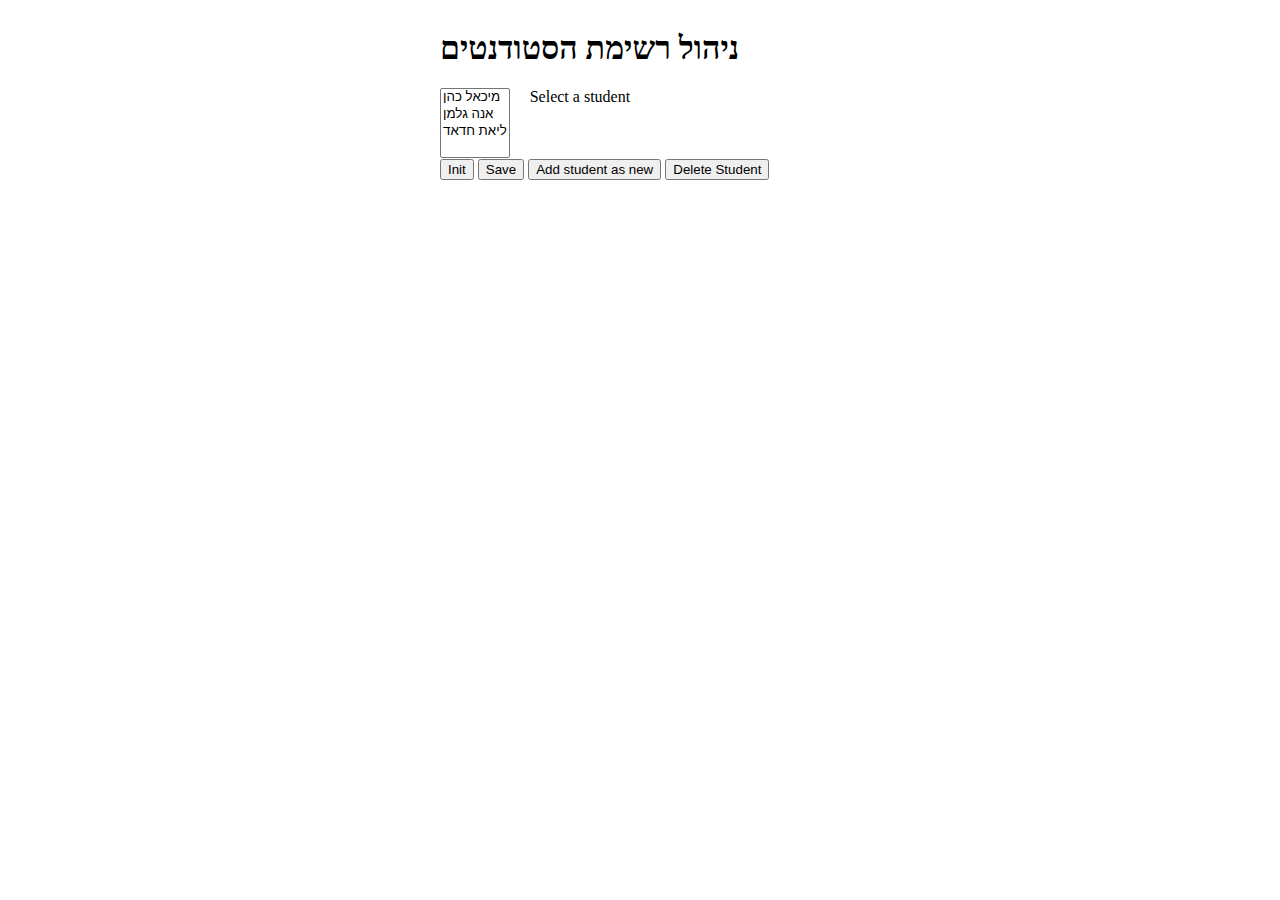
<file: Lab3/index.html>
<!DOCTYPE html>
<html>
  <head>
    <title>Lab 3</title>
    <style>
      label {
        display: inline-block;
        width: 100px;
      }

      #selctedData span {
        font-weight: bold;
      }
    </style>
    <script src="inc/jquery-3.0.0.min.js"></script>
    <script>
      var list = [
        { fname: "מיכאל", lname: "כהן", age: 22, field: "תוכנה" },
        { fname: "אנה", lname: "גלמן", age: 24, field: "חשמל" },
        { fname: "ליאת", lname: "חדאד", age: 27, field: "מכונות" },
      ];

      fieldMapper = [
        { fname: "שפ פרטי" },
        { lname: "שם משפחה" },
        { age: "גיל" },
        { field: "תחום" },
      ];

      // returns the corresponding field name in hebrew
      function getFieldName(fieldName) {
        var keys = new Array();
        for (let i = 0; i < fieldMapper.length; i++) {
          const f = fieldMapper[i];
          keys.push(Object.keys(f)[0]);
        }
        for (var i in fieldMapper) {
          if (fieldName === keys[i]) {
            return fieldMapper[i][keys[i]];
          }
        }
      }
      //var obj = JSON.parse(example1);

      function initialization() {
        var myList = localStorage.getItem("students");
        myList = JSON.parse(myList);

        // if list already exist then set it
        if (myList !== null) {
          console.log("students has been fetched from local storage");
          list = myList;
        }
        // otherwise use the predifined list
        else {
          console.log("students doesn't exist in local storage");
          // meaning do nothing
        }
      }

      $(document).ready(function () {
        initialization();
        console.log("list", list);
        $.each(list, function (i, o) {
          console.log("dw", i, o);
          var opt = $("<option/>");
          $(opt).val(i);
          $(opt).text(o["fname"] + " " + o["lname"]);
          $("#selStudents").append(opt);
        });

        $("#selStudents").change(function () {
          var n = parseInt($(this).find("option:selected").val());
          var student = list[n];
          var s = "";
          for (var propertyName in student) {
            s +=
              "<div><input id=" +
              propertyName +
              " value=" +
              student[propertyName] +
              "></input><label>" +
              //propertyName +
              getFieldName(propertyName) +
              "</label></div>";
          }
          $("#selctedData").html(s);
        });
      });

      function rerender() {
        location.reload();
      }

      // clears out the inputs of the select student
      function onInit() {
        var n = parseInt($($("#selStudents")).find("option:selected").val());
        if (!isNaN(n)) {
          var student = list[n];
          for (var propertyName in student) {
            // clear out the text in the input
            const val = $("#" + propertyName).val("");
          }
        }
      }

      function onAdd() {
        var n = parseInt($($("#selStudents")).find("option:selected").val());
        if (!isNaN(n)) {
          var student = Object.assign({}, list[n]); // hard copy

          for (var propertyName in student) {
            // get value of field from the relevant input
            const val = $("#" + propertyName).val();
            // make changes to the new student
            student[propertyName] = val;
          }
          list.push(student);
          // save in local storage
          localStorage.setItem("students", JSON.stringify(list));
          rerender();
        }
      }

      function onDelete() {
        var n = parseInt($($("#selStudents")).find("option:selected").val());
        if (!isNaN(n)) {
          delete list[n];
          list = list.filter((x) => x != null);
          localStorage.setItem("students", JSON.stringify(list));
          rerender();
        }
      }

      function onSave() {
        console.log("save");

        var n = parseInt($($("#selStudents")).find("option:selected").val());
        if (!isNaN(n)) {
          var student = list[n];
          for (var propertyName in student) {
            // get value of field from the relevant input
            const val = $("#" + propertyName).val();
            // make changes to the original list
            list[n][propertyName] = val;
          }
          // save in local storage
          localStorage.setItem("students", JSON.stringify(list));
          rerender();
        }
      }
    </script>
  </head>
  <body>
    <div id="" style="width: 400px; margin: 30px auto">
      <h1>ניהול רשימת הסטודנטים</h1>

      <div style="float: left">
        <select id="selStudents" multiple></select>
      </div>
      <div style="float: left; margin-left: 20px" id="selctedData">
        Select a student
      </div>

      <div style="clear: both"></div>
      <button onclick="onInit()">Init</button>
      <button onclick="onSave()">Save</button>
      <button onclick="onAdd()">Add student as new</button>
      <button onclick="onDelete()">Delete Student</button>

      <h1></h1>
    </div>
  </body>
</html>
</file>
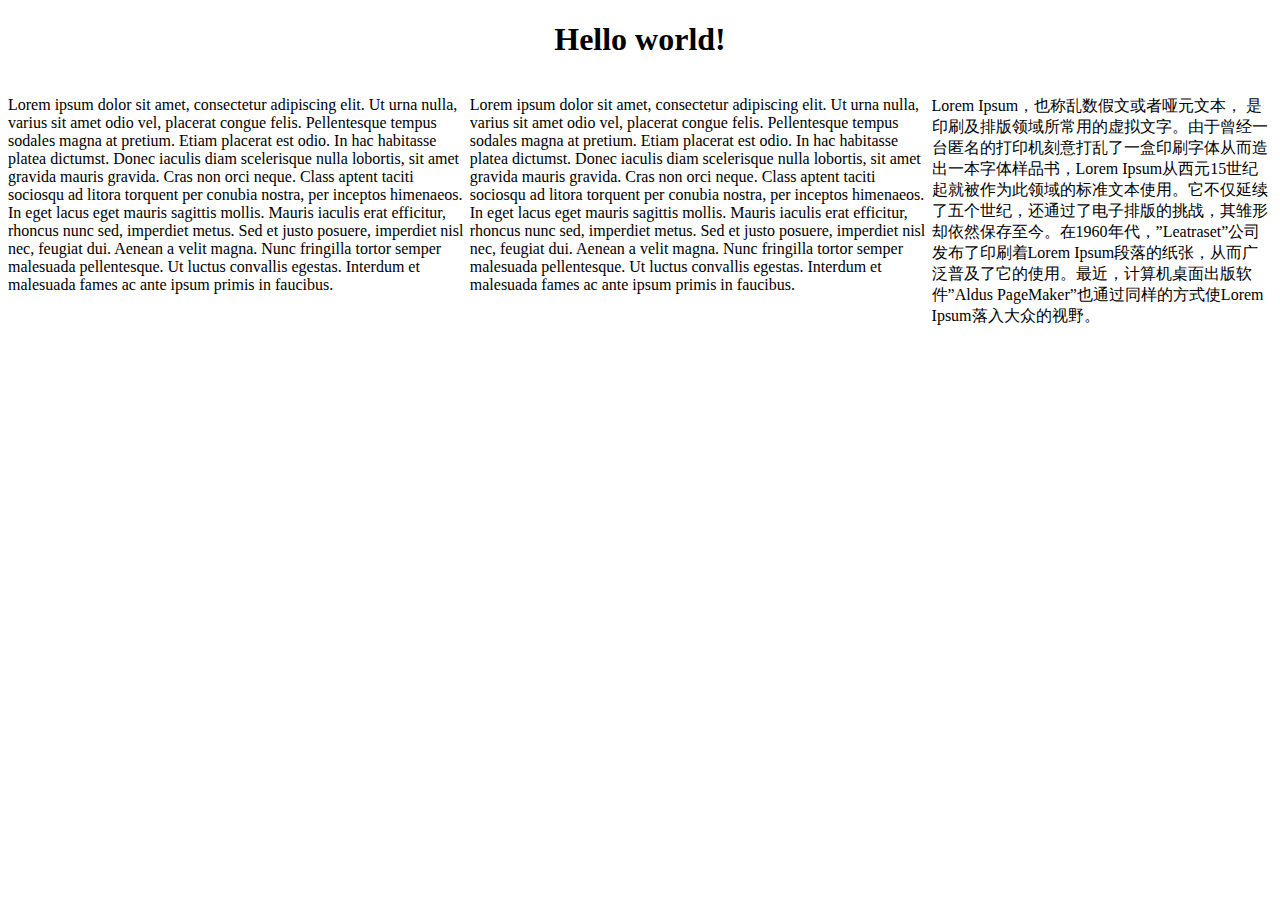
<file: Random/index.html>
<!DOCTYPE html>
<html lang="en">
  <head>
    <!-- Required meta tags -->
    <meta charset="utf-8" />
    <meta
      name="viewport"
      content="width=device-width, initial-scale=1, shrink-to-fit=no"
    />

    <!-- Bootstrap CSS -->
    <link
      rel="stylesheet"
      href="https://cdn.jsdelivr.net/npm/bootstrap@4.5.3/dist/css/bootstrap.min.css"
      integrity="sha384-TX8t27EcRE3e/ihU7zmQxVncDAy5uIKz4rEkgIXeMed4M0jlfIDPvg6uqKI2xXr2"
      crossorigin="anonymous"
    />

    <title>Hello, world!</title>
  </head>
  <body>
    <h1 style="text-align: center">Hello world!</h1>
    <div
      class="container-md"
      style="display: flex; justify-content: space-evenly"
    >
      <p class="col-sm-4 col-md-5">
        Lorem ipsum dolor sit amet, consectetur adipiscing elit. Ut urna nulla,
        varius sit amet odio vel, placerat congue felis. Pellentesque tempus
        sodales magna at pretium. Etiam placerat est odio. In hac habitasse
        platea dictumst. Donec iaculis diam scelerisque nulla lobortis, sit amet
        gravida mauris gravida. Cras non orci neque. Class aptent taciti
        sociosqu ad litora torquent per conubia nostra, per inceptos himenaeos.
        In eget lacus eget mauris sagittis mollis. Mauris iaculis erat
        efficitur, rhoncus nunc sed, imperdiet metus. Sed et justo posuere,
        imperdiet nisl nec, feugiat dui. Aenean a velit magna. Nunc fringilla
        tortor semper malesuada pellentesque. Ut luctus convallis egestas.
        Interdum et malesuada fames ac ante ipsum primis in faucibus.
      </p>
      <p class="col-sm-2 col-md-3">
        Lorem ipsum dolor sit amet, consectetur adipiscing elit. Ut urna nulla,
        varius sit amet odio vel, placerat congue felis. Pellentesque tempus
        sodales magna at pretium. Etiam placerat est odio. In hac habitasse
        platea dictumst. Donec iaculis diam scelerisque nulla lobortis, sit amet
        gravida mauris gravida. Cras non orci neque. Class aptent taciti
        sociosqu ad litora torquent per conubia nostra, per inceptos himenaeos.
        In eget lacus eget mauris sagittis mollis. Mauris iaculis erat
        efficitur, rhoncus nunc sed, imperdiet metus. Sed et justo posuere,
        imperdiet nisl nec, feugiat dui. Aenean a velit magna. Nunc fringilla
        tortor semper malesuada pellentesque. Ut luctus convallis egestas.
        Interdum et malesuada fames ac ante ipsum primis in faucibus.
      </p>
      <p class="col-sm-1 col-md-2">
        Lorem Ipsum，也称乱数假文或者哑元文本，
        是印刷及排版领域所常用的虚拟文字。由于曾经一台匿名的打印机刻意打乱了一盒印刷字体从而造出一本字体样品书，Lorem
        Ipsum从西元15世纪起就被作为此领域的标准文本使用。它不仅延续了五个世纪，还通过了电子排版的挑战，其雏形却依然保存至今。在1960年代，”Leatraset”公司发布了印刷着Lorem
        Ipsum段落的纸张，从而广泛普及了它的使用。最近，计算机桌面出版软件”Aldus
        PageMaker”也通过同样的方式使Lorem Ipsum落入大众的视野。
      </p>
    </div>
    <!-- Optional JavaScript; choose one of the two! -->

    <!-- Option 1: jQuery and Bootstrap Bundle (includes Popper) -->
    <script
      src="https://code.jquery.com/jquery-3.5.1.slim.min.js"
      integrity="sha384-DfXdz2htPH0lsSSs5nCTpuj/zy4C+OGpamoFVy38MVBnE+IbbVYUew+OrCXaRkfj"
      crossorigin="anonymous"
    ></script>
    <script
      src="https://cdn.jsdelivr.net/npm/bootstrap@4.5.3/dist/js/bootstrap.bundle.min.js"
      integrity="sha384-ho+j7jyWK8fNQe+A12Hb8AhRq26LrZ/JpcUGGOn+Y7RsweNrtN/tE3MoK7ZeZDyx"
      crossorigin="anonymous"
    ></script>

    <!-- Option 2: jQuery, Popper.js, and Bootstrap JS
    <script src="https://code.jquery.com/jquery-3.5.1.slim.min.js" integrity="sha384-DfXdz2htPH0lsSSs5nCTpuj/zy4C+OGpamoFVy38MVBnE+IbbVYUew+OrCXaRkfj" crossorigin="anonymous"></script>
    <script src="https://cdn.jsdelivr.net/npm/popper.js@1.16.1/dist/umd/popper.min.js" integrity="sha384-9/reFTGAW83EW2RDu2S0VKaIzap3H66lZH81PoYlFhbGU+6BZp6G7niu735Sk7lN" crossorigin="anonymous"></script>
    <script src="https://cdn.jsdelivr.net/npm/bootstrap@4.5.3/dist/js/bootstrap.min.js" integrity="sha384-w1Q4orYjBQndcko6MimVbzY0tgp4pWB4lZ7lr30WKz0vr/aWKhXdBNmNb5D92v7s" crossorigin="anonymous"></script>
    -->
  </body>
</html>
</file>
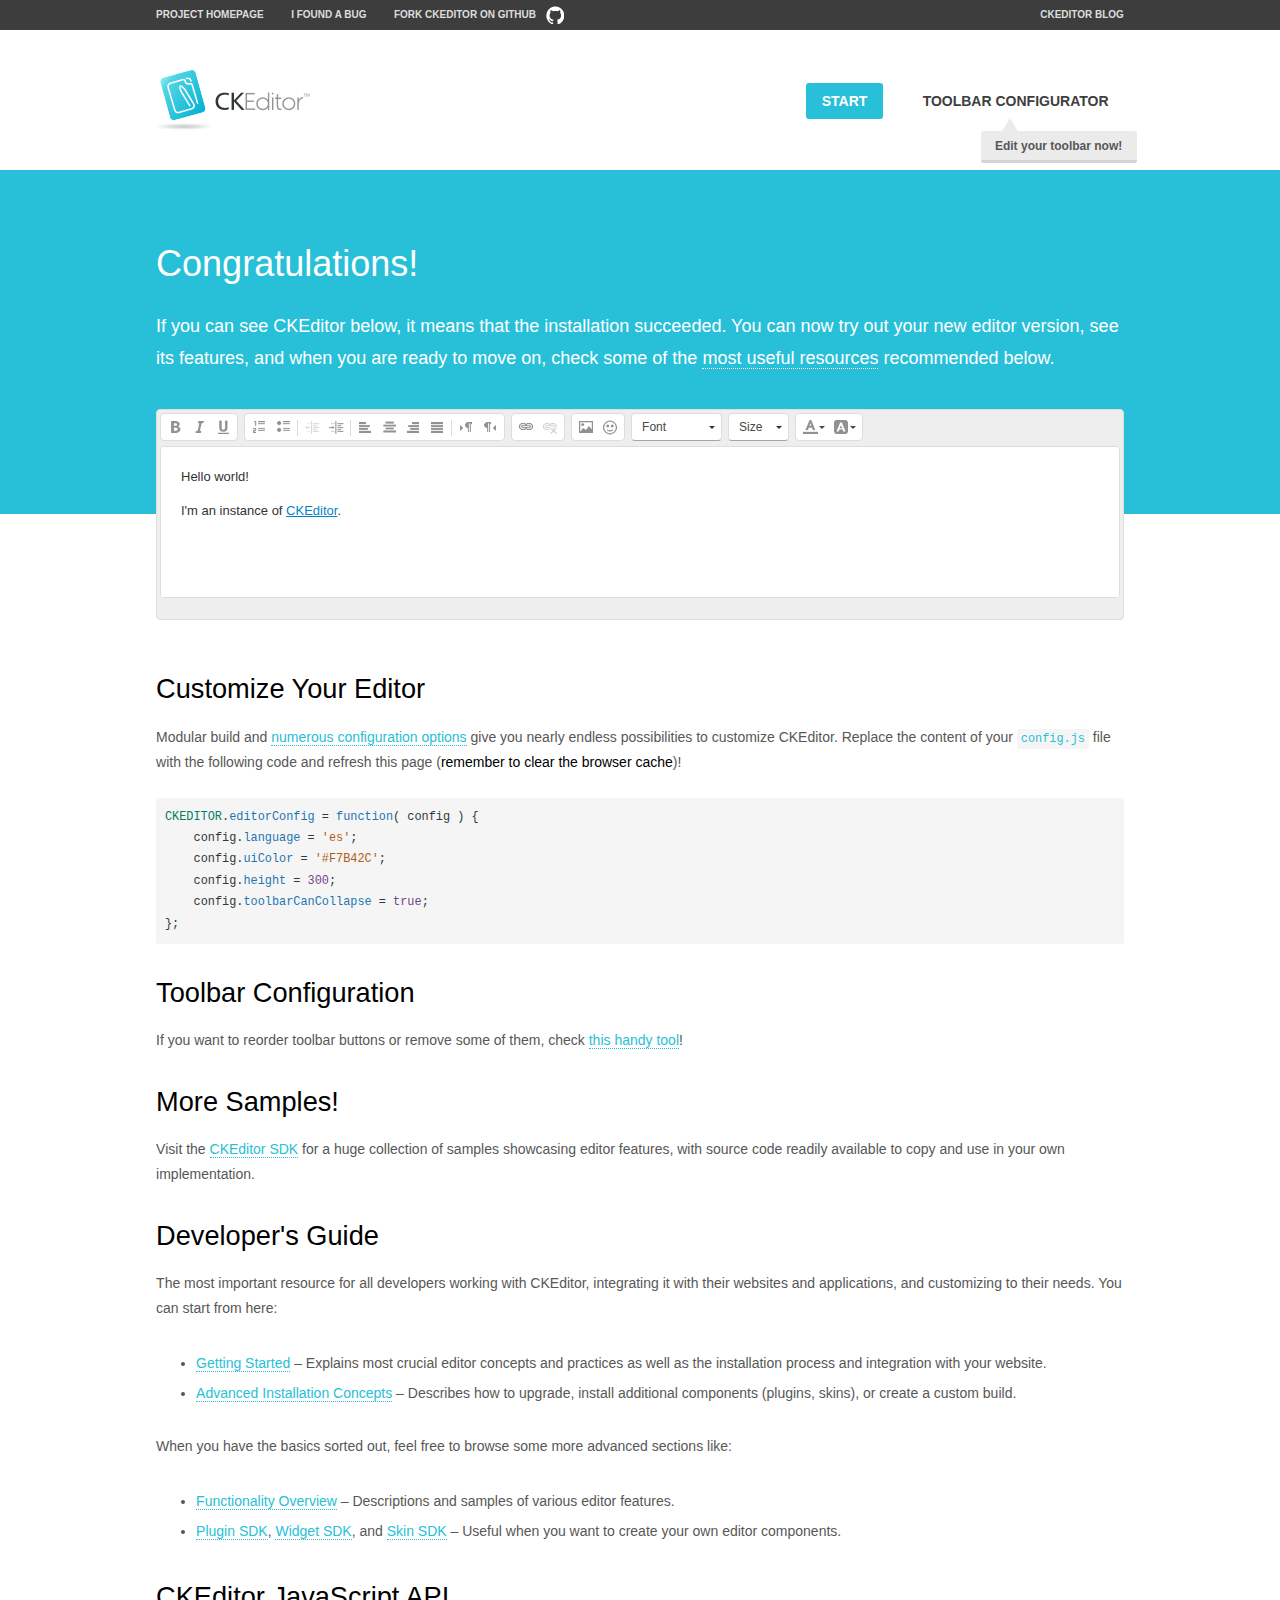
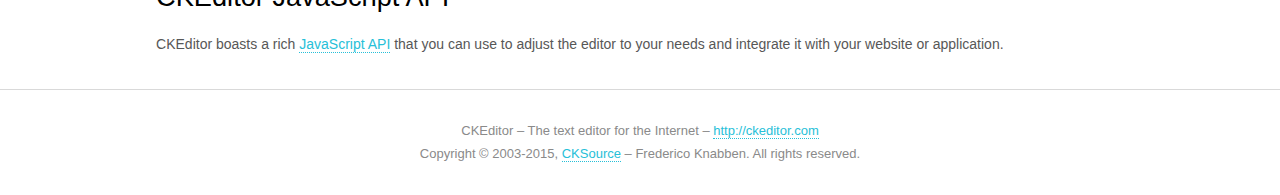
<file: Lab5/lab/plugins/ckeditor/samples/index.html>
<!DOCTYPE html>
<!--
Copyright (c) 2003-2015, CKSource - Frederico Knabben. All rights reserved.
For licensing, see LICENSE.md or http://ckeditor.com/license
-->
<html>
<head>
	<meta charset="utf-8">
	<title>CKEditor Sample</title>
	<script src="../ckeditor.js"></script>
	<script src="js/sample.js"></script>
	<link rel="stylesheet" href="css/samples.css">
	<link rel="stylesheet" href="toolbarconfigurator/lib/codemirror/neo.css">
</head>
<body id="main">

<nav class="navigation-a">
	<div class="grid-container">
		<ul class="navigation-a-left grid-width-70">
			<li><a href="http://ckeditor.com">Project Homepage</a></li>
			<li><a href="http://dev.ckeditor.com/">I found a bug</a></li>
			<li><a href="http://github.com/ckeditor/ckeditor-dev" class="icon-pos-right icon-navigation-a-github">Fork CKEditor on GitHub</a></li>
		</ul>
		<ul class="navigation-a-right grid-width-30">
			<li><a href="http://ckeditor.com/blog-list">CKEditor Blog</a></li>
		</ul>
	</div>
</nav>

<header class="header-a">
	<div class="grid-container">
		<h1 class="header-a-logo grid-width-30">
			<a href="index.html"><img src="img/logo.png" alt="CKEditor Sample"></a>
		</h1>

		<nav class="navigation-b grid-width-70">
			<ul>
				<li><a href="index.html" class="button-a button-a-background">Start</a></li>
				<li><a href="toolbarconfigurator/index.html" class="button-a">Toolbar configurator <span class="balloon-a balloon-a-nw">Edit your toolbar now!</span></a></li>
			</ul>
		</nav>
	</div>
</header>

<main>
	<div class="adjoined-top">
		<div class="grid-container">
			<div class="content grid-width-100">
				<h1>Congratulations!</h1>
				<p>
					If you can see CKEditor below, it means that the installation succeeded.
					You can now try out your new editor version, see its features, and when you are ready to move on, check some of the <a href="#sample-customize">most useful resources</a> recommended below.
				</p>
			</div>
		</div>
	</div>
	<div class="adjoined-bottom">
		<div class="grid-container">
			<div class="grid-width-100">
				<div id="editor">
					<h1>Hello world!</h1>
					<p>I'm an instance of <a href="http://ckeditor.com">CKEditor</a>.</p>
				</div>
			</div>
		</div>
	</div>

	<div class="grid-container">
		<div class="content grid-width-100">
			<section id="sample-customize">
				<h2>Customize Your Editor</h2>
				<p>Modular build and <a href="http://docs.ckeditor.com/#!/guide/dev_configuration">numerous configuration options</a> give you nearly endless possibilities to customize CKEditor. Replace the content of your <code><a href="../config.js">config.js</a></code> file with the following code and refresh this page (<strong>remember to clear the browser cache</strong>)!</p>
		<pre class="cm-s-neo CodeMirror"><code><span style="padding-right: 0.1px;"><span class="cm-variable">CKEDITOR</span>.<span class="cm-property">editorConfig</span> <span class="cm-operator">=</span> <span class="cm-keyword">function</span>( <span class="cm-def">config</span> ) {</span>
<span style="padding-right: 0.1px;"><span class="cm-tab">	</span><span class="cm-variable-2">config</span>.<span class="cm-property">language</span> <span class="cm-operator">=</span> <span class="cm-string">'es'</span>;</span>
<span style="padding-right: 0.1px;"><span class="cm-tab">	</span><span class="cm-variable-2">config</span>.<span class="cm-property">uiColor</span> <span class="cm-operator">=</span> <span class="cm-string">'#F7B42C'</span>;</span>
<span style="padding-right: 0.1px;"><span class="cm-tab">	</span><span class="cm-variable-2">config</span>.<span class="cm-property">height</span> <span class="cm-operator">=</span> <span class="cm-number">300</span>;</span>
<span style="padding-right: 0.1px;"><span class="cm-tab">	</span><span class="cm-variable-2">config</span>.<span class="cm-property">toolbarCanCollapse</span> <span class="cm-operator">=</span> <span class="cm-atom">true</span>;</span>
<span style="padding-right: 0.1px;">};</span></code></pre>
			</section>

			<section>
				<h2>Toolbar Configuration</h2>
				<p>If you want to reorder toolbar buttons or remove some of them, check <a href="toolbarconfigurator/index.html">this handy tool</a>!</p>
			</section>

			<section>
				<h2>More Samples!</h2>
				<p>Visit the <a href="http://sdk.ckeditor.com">CKEditor SDK</a> for a huge collection of samples showcasing editor features, with source code readily available to copy and use in your own implementation.</p>
			</section>

			<section>
				<h2>Developer's Guide</h2>
				<p>The most important resource for all developers working with CKEditor, integrating it with their websites and applications, and customizing to their needs. You can start from here:</p>
				<ul>
					<li><a href="http://docs.ckeditor.com/#!/guide/dev_installation">Getting Started</a> &ndash; Explains most crucial editor concepts and practices as well as the installation process and integration with your website.</li>
					<li><a href="http://docs.ckeditor.com/#!/guide/dev_advanced_installation">Advanced Installation Concepts</a> &ndash; Describes how to upgrade, install additional components (plugins, skins), or create a custom build.</li>
				</ul>
					<p>When you have the basics sorted out, feel free to browse some more advanced sections like:</p>
				<ul>
					<li><a href="http://docs.ckeditor.com/#!/guide/dev_features">Functionality Overview</a> &ndash; Descriptions and samples of various editor features.</li>
					<li><a href="http://docs.ckeditor.com/#!/guide/plugin_sdk_intro">Plugin SDK</a>, <a href="http://docs.ckeditor.com/#!/guide/widget_sdk_intro">Widget SDK</a>, and <a href="http://docs.ckeditor.com/#!/guide/skin_sdk_intro">Skin SDK</a> &ndash; Useful when you want to create your own editor components.</li>
				</ul>
			</section>

			<section>
				<h2>CKEditor JavaScript API</h2>
				<p>CKEditor boasts a rich <a href="http://docs.ckeditor.com/#!/api">JavaScript API</a> that you can use to adjust the editor to your needs and integrate it with your website or application.</p>
			</section>
		</div>
	</div>
</main>

<footer class="footer-a grid-container">
	<div class="grid-container">
		<p class="grid-width-100">
			CKEditor &ndash; The text editor for the Internet &ndash; <a class="samples" href="http://ckeditor.com/">http://ckeditor.com</a>
		</p>
		<p class="grid-width-100" id="copy">
			Copyright &copy; 2003-2015, <a class="samples" href="http://cksource.com/">CKSource</a> &ndash; Frederico Knabben. All rights reserved.
		</p>
	</div>
</footer>
<script>
	initSample();
</script>

</body>
</html>
</file>
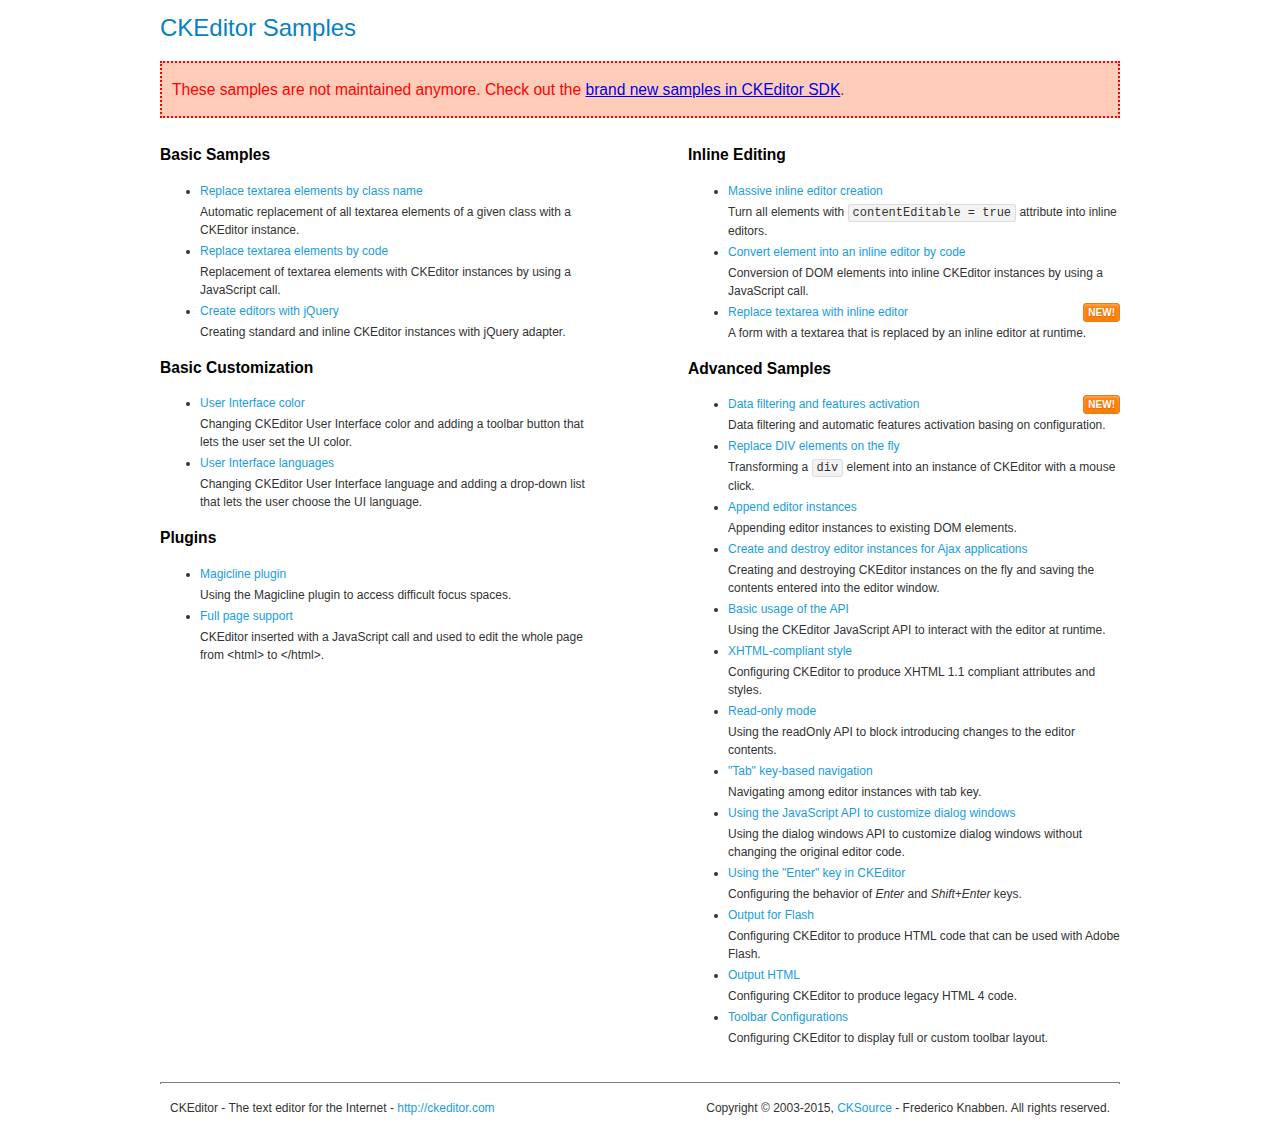
<file: Lab5/lab/plugins/ckeditor/samples/old/index.html>
<!DOCTYPE html>
<!--
Copyright (c) 2003-2015, CKSource - Frederico Knabben. All rights reserved.
For licensing, see LICENSE.md or http://ckeditor.com/license
-->
<html>
<head>
	<meta charset="utf-8">
	<title>CKEditor Samples</title>
	<link rel="stylesheet" href="sample.css">
</head>
<body>
	<h1 class="samples">
		CKEditor Samples
	</h1>
	<div class="warning deprecated">
		These samples are not maintained anymore. Check out the <a href="http://sdk.ckeditor.com/">brand new samples in CKEditor SDK</a>.
	</div>
	<div class="twoColumns">
		<div class="twoColumnsLeft">
			<h2 class="samples">
				Basic Samples
			</h2>
			<dl class="samples">
				<dt><a class="samples" href="replacebyclass.html">Replace textarea elements by class name</a></dt>
				<dd>Automatic replacement of all textarea elements of a given class with a CKEditor instance.</dd>

				<dt><a class="samples" href="replacebycode.html">Replace textarea elements by code</a></dt>
				<dd>Replacement of textarea elements with CKEditor instances by using a JavaScript call.</dd>

				<dt><a class="samples" href="jquery.html">Create editors with jQuery</a></dt>
				<dd>Creating standard and inline CKEditor instances with jQuery adapter.</dd>
			</dl>

			<h2 class="samples">
				Basic Customization
			</h2>
			<dl class="samples">
				<dt><a class="samples" href="uicolor.html">User Interface color</a></dt>
				<dd>Changing CKEditor User Interface color and adding a toolbar button that lets the user set the UI color.</dd>

				<dt><a class="samples" href="uilanguages.html">User Interface languages</a></dt>
				<dd>Changing CKEditor User Interface language and adding a drop-down list that lets the user choose the UI language.</dd>
			</dl>


			<h2 class="samples">Plugins</h2>
<dl class="samples">
<dt><a class="samples" href="magicline/magicline.html">Magicline plugin</a></dt>
<dd>Using the Magicline plugin to access difficult focus spaces.</dd>

<dt><a class="samples" href="wysiwygarea/fullpage.html">Full page support</a></dt>
<dd>CKEditor inserted with a JavaScript call and used to edit the whole page from &lt;html&gt; to &lt;/html&gt;.</dd>
</dl>
		</div>
		<div class="twoColumnsRight">
			<h2 class="samples">
				Inline Editing
			</h2>
			<dl class="samples">
				<dt><a class="samples" href="inlineall.html">Massive inline editor creation</a></dt>
				<dd>Turn all elements with <code>contentEditable = true</code> attribute into inline editors.</dd>

				<dt><a class="samples" href="inlinebycode.html">Convert element into an inline editor by code</a></dt>
				<dd>Conversion of DOM elements into inline CKEditor instances by using a JavaScript call.</dd>

				<dt><a class="samples" href="inlinetextarea.html">Replace textarea with inline editor</a> <span class="new">New!</span></dt>
				<dd>A form with a textarea that is replaced by an inline editor at runtime.</dd>

				
			</dl>

			<h2 class="samples">
				Advanced Samples
			</h2>
			<dl class="samples">
				<dt><a class="samples" href="datafiltering.html">Data filtering and features activation</a> <span class="new">New!</span></dt>
				<dd>Data filtering and automatic features activation basing on configuration.</dd>

				<dt><a class="samples" href="divreplace.html">Replace DIV elements on the fly</a></dt>
				<dd>Transforming a <code>div</code> element into an instance of CKEditor with a mouse click.</dd>

				<dt><a class="samples" href="appendto.html">Append editor instances</a></dt>
				<dd>Appending editor instances to existing DOM elements.</dd>

				<dt><a class="samples" href="ajax.html">Create and destroy editor instances for Ajax applications</a></dt>
				<dd>Creating and destroying CKEditor instances on the fly and saving the contents entered into the editor window.</dd>

				<dt><a class="samples" href="api.html">Basic usage of the API</a></dt>
				<dd>Using the CKEditor JavaScript API to interact with the editor at runtime.</dd>

				<dt><a class="samples" href="xhtmlstyle.html">XHTML-compliant style</a></dt>
				<dd>Configuring CKEditor to produce XHTML 1.1 compliant attributes and styles.</dd>

				<dt><a class="samples" href="readonly.html">Read-only mode</a></dt>
				<dd>Using the readOnly API to block introducing changes to the editor contents.</dd>

				<dt><a class="samples" href="tabindex.html">"Tab" key-based navigation</a></dt>
				<dd>Navigating among editor instances with tab key.</dd>


				
<dt><a class="samples" href="dialog/dialog.html">Using the JavaScript API to customize dialog windows</a></dt>
<dd>Using the dialog windows API to customize dialog windows without changing the original editor code.</dd>

<dt><a class="samples" href="enterkey/enterkey.html">Using the &quot;Enter&quot; key in CKEditor</a></dt>
<dd>Configuring the behavior of <em>Enter</em> and <em>Shift+Enter</em> keys.</dd>

<dt><a class="samples" href="htmlwriter/outputforflash.html">Output for Flash</a></dt>
<dd>Configuring CKEditor to produce HTML code that can be used with Adobe Flash.</dd>

<dt><a class="samples" href="htmlwriter/outputhtml.html">Output HTML</a></dt>
<dd>Configuring CKEditor to produce legacy HTML 4 code.</dd>

<dt><a class="samples" href="toolbar/toolbar.html">Toolbar Configurations</a></dt>
<dd>Configuring CKEditor to display full or custom toolbar layout.</dd>

			</dl>
		</div>
	</div>
	<div id="footer">
		<hr>
		<p>
			CKEditor - The text editor for the Internet - <a class="samples" href="http://ckeditor.com/">http://ckeditor.com</a>
		</p>
		<p id="copy">
			Copyright &copy; 2003-2015, <a class="samples" href="http://cksource.com/">CKSource</a> - Frederico Knabben. All rights reserved.
		</p>
	</div>
</body>
</html>
</file>
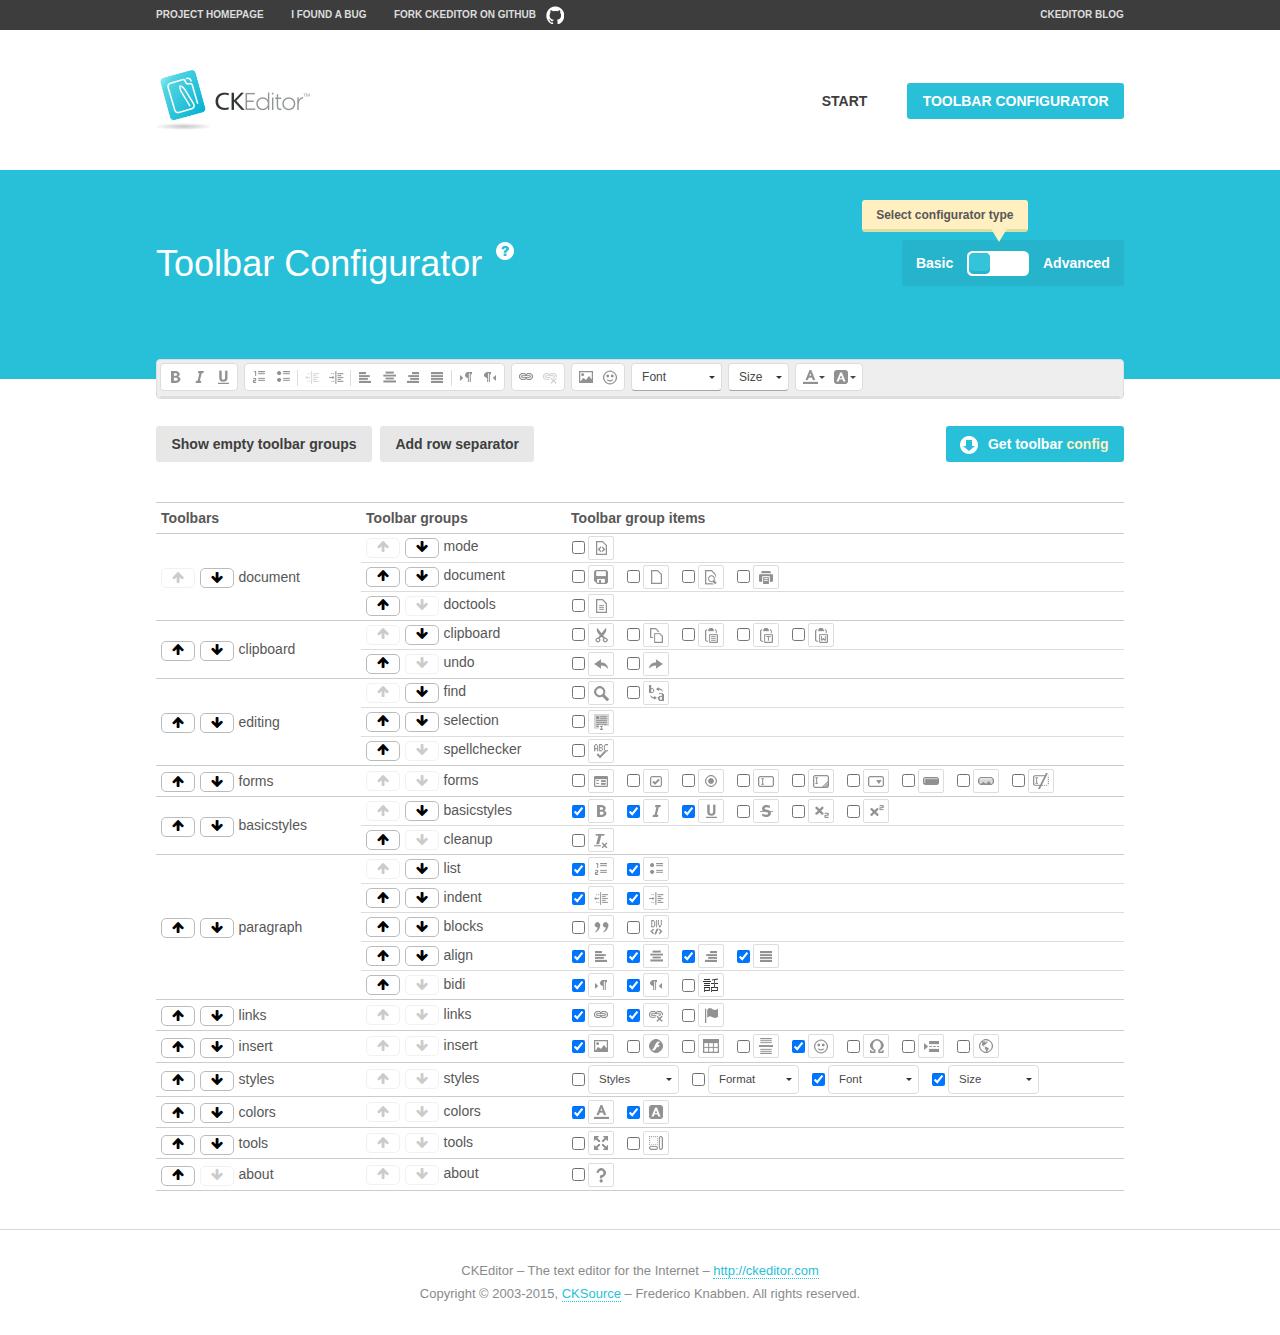
<file: Lab5/lab/plugins/ckeditor/samples/toolbarconfigurator/index.html>
<!DOCTYPE html>
<!--
Copyright (c) 2003-2015, CKSource - Frederico Knabben. All rights reserved.
For licensing, see LICENSE.md or http://ckeditor.com/license
-->
<!--[if IE 8]><html class="ie8"><![endif]-->
<!--[if gt IE 8]><html><![endif]-->
<!--[if !IE]><!--><html><!--<![endif]-->
<head>
	<meta charset="utf-8">
	<title>Toolbar Configurator</title>
	<script src="../../ckeditor.js"></script>
	<script>
		if ( CKEDITOR.env.ie && CKEDITOR.env.version < 9 )
			CKEDITOR.tools.enableHtml5Elements( document );
	</script>
	<link rel="stylesheet" href="lib/codemirror/codemirror.css">
	<link rel="stylesheet" href="lib/codemirror/show-hint.css">
	<link rel="stylesheet" href="lib/codemirror/neo.css">
	<link rel="stylesheet" href="css/fontello.css">
	<link rel="stylesheet" href="../css/samples.css">
</head>
<body id="toolbar">

<nav class="navigation-a">
	<div class="grid-container">
		<ul class="navigation-a-left grid-width-70">
			<li><a href="http://ckeditor.com">Project Homepage</a></li>
			<li><a href="http://dev.ckeditor.com/">I found a bug</a></li>
			<li><a href="http://github.com/ckeditor/ckeditor-dev" class="icon-pos-right icon-navigation-a-github">Fork CKEditor on GitHub</a></li>
		</ul>
		<ul class="navigation-a-right grid-width-30">
			<li><a href="http://ckeditor.com/blog-list">CKEditor Blog</a></li>
		</ul>
	</div>
</nav>

<header class="header-a">
	<div class="grid-container">
		<h1 class="header-a-logo grid-width-30">
			<a href="../index.html"><img src="../img/logo.png" alt="CKEditor Logo"></a>
		</h1>
		<nav class="navigation-b grid-width-70">
			<ul>
				<li><a href="../index.html"  class="button-a">Start</a></li>
				<li><a href="index.html"  class="button-a button-a-background">Toolbar configurator</a></li>
			</ul>
		</nav>
	</div>
</header>

<main>
	<div class="adjoined-top">
		<div class="grid-container">
			<div class="content grid-width-100">
				<div class="grid-container-nested">
					<h1 class="grid-width-60">
						Toolbar Configurator
						<a href="#help-content" type="button" title="Configurator help" id="help" class="button-a button-a-background button-a-no-text icon-pos-left icon-question-mark">Help</a>
					</h1>

					<div class="grid-width-40 grid-switch-magic">
						<div class="switch">
							<span class="balloon-a balloon-a-se">Select configurator type</span>
							<input type="radio" name="radio" data-num="1" id="radio-basic" />
							<input type="radio" name="radio" data-num="2" id="radio-advanced" />
							<label data-for="1" for="radio-basic">Basic</label>
							<span class="switch-inner">
								<span class="handler"></span>
							</span>
							<label data-for="2" for="radio-advanced">Advanced</label>
						</div>
					</div>
				</div>
			</div>
		</div>
	</div>
	<div class="adjoined-bottom">
		<div class="grid-container">
			<div class="grid-width-100">
				<div class="editors-container">
					<div id="editor-basic"></div>
					<div id="editor-advanced"></div>
				</div>
			</div>
		</div>
	</div>

	<div class="grid-container configurator">
		<div class="content grid-width-100">
			<div class="configurator">
				<div>
					<div id="toolbarModifierWrapper"></div>
				</div>
			</div>
		</div>
	</div>

	<div id="help-content">
		<div class="grid-container">
			<div class="grid-width-100">
				<h2>What Am I Doing Here?</h2>

				<div class="grid-container grid-container-nested">
					<div class="basic">
						<div class="grid-width-50">
							<p>Arrange <a href="http://docs.ckeditor.com/#!/api/CKEDITOR.config-cfg-toolbarGroups">toolbar groups</a>, toggle <a href="http://docs.ckeditor.com/#!/api/CKEDITOR.config-cfg-removeButtons">button visibility</a> according to your needs and get your toolbar configuration.</p>
							<p>You can replace the content of the <a href="../../config.js"><code>config.js</code></a> file with the generated configuration. If you already set some configuration options you will need to merge both configurations.</p>
						</div>
						<div class="grid-width-50">
							<p>Read more about different ways of <a href="http://docs.ckeditor.com/#!/guide/dev_configuration">setting configuration</a> and do not forget about <strong>clearing browser cache</strong>.</p>
							<p>Arranging toolbar groups is the recommended way of configuring the toolbar, but if you need more freedom you can use the <a href="#advanced">advanced configurator</a>.</p>
						</div>
					</div>
					<div class="advanced" style="display: none;">
						<div class="grid-width-50">
							<p>With this code editor you can edit your <a href="http://docs.ckeditor.com/#!/api/CKEDITOR.config-cfg-toolbar">toolbar configuration</a> live.</p>
							<p>You can replace the content of the <a href="../../config.js"><code>config.js</code></a> file with the generated configuration. If you already set some configuration options you will need to merge both configurations.</p>
						</div>
						<div class="grid-width-50">
							<p>Read more about different ways of <a href="http://docs.ckeditor.com/#!/guide/dev_configuration">setting configuration</a> and do not forget about <strong>clearing browser cache</strong>.</p>
						</div>
					</div>
				</div>

				<p class="grid-container grid-container-nested">
					<button type="button" class="help-content-close grid-width-100 button-a button-a-background">Got it. Let's play!</button>
				</p>
			</div>
		</div>
	</div>
</main>

<footer class="footer-a grid-container">
	<p class="grid-width-100">
		CKEditor &ndash; The text editor for the Internet &ndash; <a class="samples" href="http://ckeditor.com/">http://ckeditor.com</a>
	</p>
	<p class="grid-width-100" id="copy">
		Copyright &copy; 2003-2015, <a class="samples" href="http://cksource.com/">CKSource</a> &ndash; Frederico Knabben. All rights reserved.
	</p>
</footer>

<script src="lib/codemirror/codemirror.js"></script>
<script src="lib/codemirror/javascript.js"></script>
<script src="lib/codemirror/show-hint.js"></script>

<script src="js/fulltoolbareditor.js"></script>
<script src="js/abstracttoolbarmodifier.js"></script>
<script src="js/toolbarmodifier.js"></script>
<script src="js/toolbartextmodifier.js"></script>
<script src="../js/sf.js"></script>

<script>
	( function() {
		'use strict';

		var mode = ( window.location.hash.substr( 1 ) === 'advanced' ) ? 'advanced' : 'basic',
			configuratorSection = CKEDITOR.document.findOne( 'main > .grid-container.configurator' ),
			basicInstruction = CKEDITOR.document.findOne( '#help-content .basic' ),
			advancedInstruction = CKEDITOR.document.findOne( '#help-content .advanced' ),

			// Configurator mode switcher.
			modeSwitchBasic = CKEDITOR.document.getById( 'radio-basic' ),
			modeSwitchAdvanced = CKEDITOR.document.getById( 'radio-advanced' );

		// Initial setup
		function updateSwitcher() {
			if ( mode === 'advanced' ) {
				modeSwitchAdvanced.$.checked = true;
			} else {
				modeSwitchBasic.$.checked = true;
			}
		}

		updateSwitcher();

		CKEDITOR.document.getWindow().on( 'hashchange', function( e ) {
			var hash = window.location.hash.substr( 1 );
			if ( !( hash === 'advanced' || hash === 'basic' ) ) {
				return;
			}
			mode = hash;
			onToolbarsDone( mode );
		} );

		CKEDITOR.document.getWindow().on( 'resize', function() {
			updateToolbar( ( mode === 'basic' ? toolbarModifier : toolbarTextModifier )[ 'editorInstance' ] );
		} );

		function onRefresh( modifier ) {
			modifier = modifier || this;

			if ( mode === 'basic' && modifier instanceof ToolbarConfigurator.ToolbarTextModifier ) {
				return;
			}

			// CodeMirror container becomes visible, so we need to refresh and to avoid rendering problems.
			if ( mode === 'advanced' && modifier instanceof ToolbarConfigurator.ToolbarTextModifier ) {
				modifier.codeContainer.refresh();
			}

			updateToolbar( modifier.editorInstance );
		}

		function updateToolbar( editor ) {
			var editorContainer = editor.container;

			// Not always editor is loaded.
			if ( !editorContainer ) {
				return;
			}

			var displayStyle = editorContainer.getStyle( 'display' );

			editorContainer.setStyle( 'display', 'block' );

			var newHeight = editorContainer.getSize( 'height' );

			var newMarginTop = parseInt( editorContainer.getComputedStyle( 'margin-top' ), 10 );
			newMarginTop = ( isNaN( newMarginTop ) ? 0 : Number( newMarginTop ) );

			var newMarginBottom = parseInt( editorContainer.getComputedStyle( 'margin-bottom' ), 10 );
			newMarginBottom = ( isNaN( newMarginBottom ) ? 0 : Number( newMarginBottom ) );

			var result = newHeight + newMarginTop + newMarginBottom;

			editorContainer.setStyle( 'display', displayStyle );

			editor.container.getAscendant( 'div' ).setStyle( 'height', result + 'px' );
		}

		var toolbarModifier = new ToolbarConfigurator.ToolbarModifier( 'editor-basic' );

		var done = 0;
		toolbarModifier.init( onToolbarInit );
		toolbarModifier.onRefresh = onRefresh;

		CKEDITOR.document.getById( 'toolbarModifierWrapper' ).append( toolbarModifier.mainContainer );

		var toolbarTextModifier = new ToolbarConfigurator.ToolbarTextModifier( 'editor-advanced' );
		toolbarTextModifier.init( onToolbarInit );
		toolbarTextModifier.onRefresh = onRefresh;

		function onToolbarInit() {
			if ( ++done === 2 ) {
				onToolbarsDone();

				positionSticky.watch( CKEDITOR.document.findOne( '.toolbar' ), function() {
					return mode === 'advanced';
				} );
			}
		}

		function onToolbarsDone() {
			if ( mode === 'basic' ) {
				toggleModeBasic( false );
			} else {
				toggleModeAdvanced( false );
			}

			updateSwitcher();

			setTimeout( function() {
				CKEDITOR.document.findOne( '.editors-container' ).addClass( 'active' );
				CKEDITOR.document.findOne( '#toolbarModifierWrapper' ).addClass( 'active' );
			}, 200 );
		}

		CKEDITOR.document.getById( 'toolbarModifierWrapper' ).append( toolbarTextModifier.mainContainer );

		function toogleModeSwitch( onElement, offElement, onModifier, offModifier ) {
			onElement.addClass( 'fancy-button-active' );
			offElement.removeClass( 'fancy-button-active' );

			onModifier.showUI();
			offModifier.hideUI();
		}

		function toggleModeBasic( callOnRefresh ) {
			callOnRefresh = ( callOnRefresh !== false );
			mode = 'basic';
			window.location.hash = '#basic';
			toogleModeSwitch( modeSwitchBasic, modeSwitchAdvanced, toolbarModifier, toolbarTextModifier );

			configuratorSection.removeClass( 'freed-width' );
			basicInstruction.show();
			advancedInstruction.hide();

			callOnRefresh && onRefresh( toolbarModifier );
		}

		function toggleModeAdvanced( callOnRefresh ) {
			callOnRefresh = ( callOnRefresh !== false );
			mode = 'advanced';
			window.location.hash = '#advanced';
			toogleModeSwitch( modeSwitchAdvanced, modeSwitchBasic, toolbarTextModifier, toolbarModifier );

			configuratorSection.addClass( 'freed-width' );
			advancedInstruction.show();
			basicInstruction.hide();

			callOnRefresh && onRefresh( toolbarTextModifier );
		}

		modeSwitchBasic.on( 'click', toggleModeBasic );
		modeSwitchAdvanced.on( 'click', toggleModeAdvanced );

		//
		// Position:sticky for the toolbar.
		//

		// Will make elements behave like they were styled with position:sticky.
		var positionSticky = {
			// Store object: {
			// 		element: CKEDITOR.dom.element, // Element which will float.
			// 		placeholder: CKEDITOR.dom.element, // Placeholder which is place to prevent page bounce.
			// 		isFixed: boolean // Whether element float now.
			// }
			watched: [],

			active: [],

			staticContainer: null,

			init: function() {
				var element = CKEDITOR.dom.element.createFromHtml(
					'<div class="staticContainer">' +
						'<div class="grid-container" >' +
							'<div class="grid-width-100">' +
								'<div class="inner"></div>' +
							'</div>' +
						'</div>' +
					'</div>' );

				this.staticContainer = element.findOne( '.inner' );

				CKEDITOR.document.getBody().append( element );
			},

			watch: function( element, preventFunc ) {
				this.watched.push( {
					element: element,
					placeholder: new CKEDITOR.dom.element( 'div' ),
					isFixed: false,
					preventFunc: preventFunc
				} );
			},

			checkAll: function() {
				for ( var i = 0; i < this.watched.length; i++ ) {
					this.check( this.watched[ i ] );
				}
			},

			check: function( element ) {
				var isFixed = element.isFixed;
				var shouldBeFixed = this.shouldBeFixed( element );

				// Nothing to be done.
				if ( isFixed === shouldBeFixed ) {
					return;
				}

				var placeholder = element.placeholder;

				if ( isFixed ) {
					// Unfixing.

					element.element.insertBefore( placeholder );
					placeholder.remove();

					element.element.removeStyle( 'margin' );

					this.active.splice( CKEDITOR.tools.indexOf( this.active, element ), 1 );

				} else {
					// Fixing.
					placeholder.setStyle( 'width', element.element.getSize( 'width' ) + 'px' );
					placeholder.setStyle( 'height', element.element.getSize( 'height' ) + 'px' );
					placeholder.setStyle( 'margin-bottom', element.element.getComputedStyle( 'margin-bottom' ) );
					placeholder.setStyle( 'display', element.element.getComputedStyle( 'display' ) );
					placeholder.insertAfter( element.element );

					this.staticContainer.append( element.element );

					this.active.push( element );
				}

				element.isFixed = !element.isFixed;
			},

			shouldBeFixed: function( element ) {
				if ( element.preventFunc && element.preventFunc() ) {
					return false;
				}

				// If element is already fixed we are checking it's placeholder.
				var related = ( element.isFixed ? element.placeholder : element.element ),
					clientRect = related.$.getBoundingClientRect(),
					staticHeight = this.staticContainer.getSize('height' ),
					elemHeight = element.element.getSize( 'height' );

				if ( element.isFixed ) {
					return ( clientRect.top + elemHeight < staticHeight );
				} else {
					return ( clientRect.top < staticHeight );
				}
			}
		};

		positionSticky.init();

		CKEDITOR.document.getWindow().on( 'scroll',
			new CKEDITOR.tools.eventsBuffer( 100, positionSticky.checkAll, positionSticky ).input
		);

		// Make the toolbar sticky.
		positionSticky.watch( CKEDITOR.document.findOne( '.editors-container' ) );

		// Help button and help-content.
		( function() {
			var helpButton = CKEDITOR.document.getById( 'help' ),
				helpContent = CKEDITOR.document.getById( 'help-content' );

			// Don't show help button on IE8 because it's unsupported by Pico Modal.
			if ( CKEDITOR.env.ie && CKEDITOR.env.version == 8 ) {
				helpButton.hide();
			} else {
				// Display help modal when the button is clicked.
				helpButton.on( 'click', function( evt ) {
					SF.modal( {
						// Clone modal content from DOM.
						content: helpContent.getHtml(),

						afterCreate: function( modal ) {
							// Enable modal content button to close the modal.
							new CKEDITOR.dom.element( modal.modalElem() ).findOne( '.help-content-close' ).once( 'click', modal.close );
						}
					} ).show();
				} );
			}
		} )();
	} )();
</script>
</body>
</html>
</file>
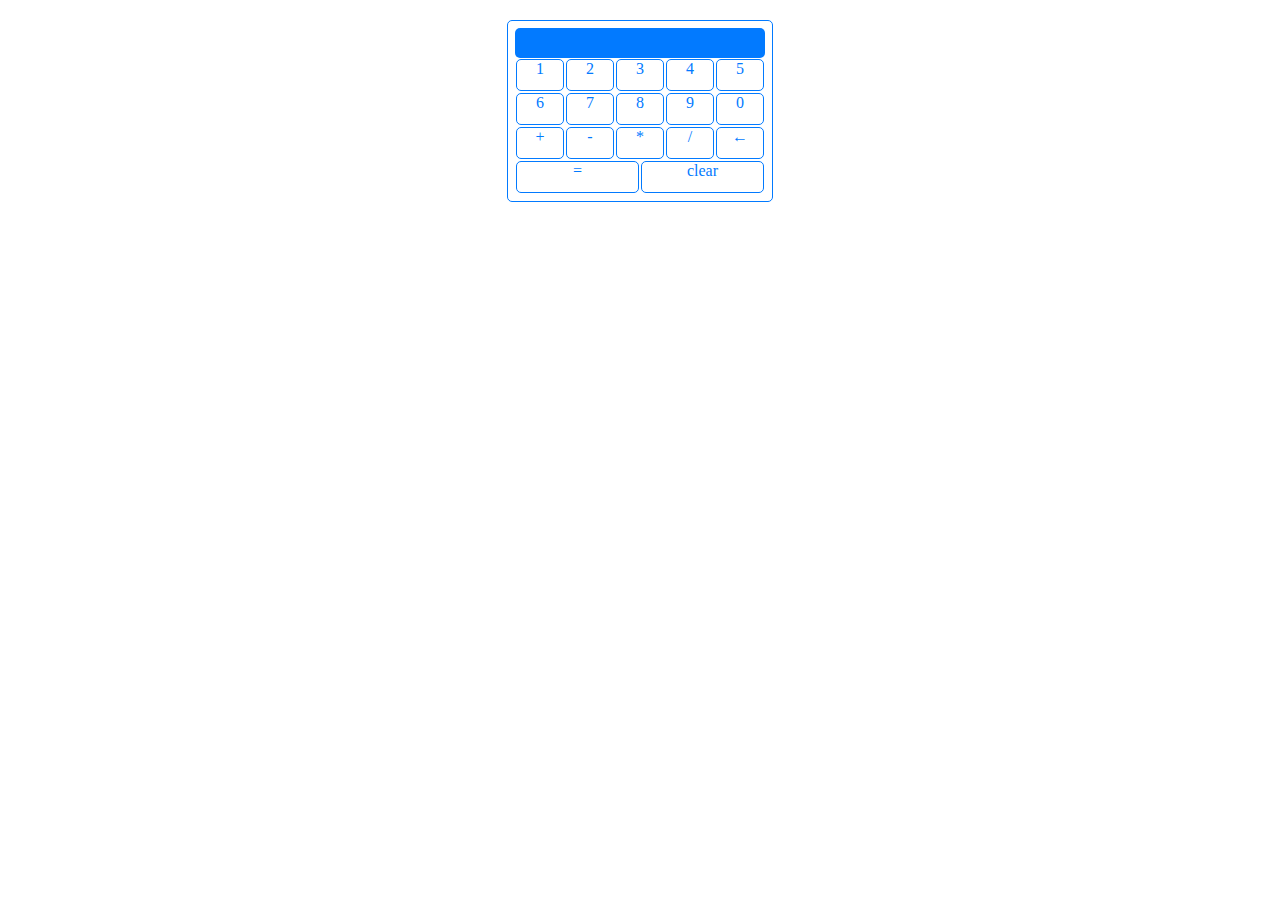
<file: Lab1/hello.html>
<!DOCTYPE html>
<html lang="en">
  <head>
    <meta charset="UTF-8" />
    <meta name="viewport" content="width=device-width, initial-scale=1.0" />
    <title>Document</title>
    <script src="https://ajax.googleapis.com/ajax/libs/jquery/3.5.1/jquery.min.js"></script>

    <link rel="stylesheet" href="helloStyles.css" />
    <script src="calculator.js"></script>
  </head>
  <body>
    <div id="myCalculator">
      <div>
        <div class="inputField"><span>12</span></div>

        <div class="rows">
          <div class="row">
            <div id="1" class="myButton numCls">1</div>
            <div id="2" class="myButton numCls">2</div>
            <div id="3" class="myButton numCls">3</div>
            <div id="4" class="myButton numCls">4</div>
            <div id="5" class="myButton numCls">5</div>
          </div>

          <div class="row">
            <div id="6" class="myButton numCls">6</div>
            <div id="7" class="myButton numCls">7</div>
            <div id="8" class="myButton numCls">8</div>
            <div id="9" class="myButton numCls">9</div>
            <div id="0" class="myButton numCls">0</div>
          </div>

          <div class="row">
            <div id="plus" class="myButton">+</div>
            <div id="minus" class="myButton">-</div>
            <div id="multiply" class="myButton">*</div>
            <div id="divide" class="myButton">/</div>
            <div id="back" class="myButton">←</div>
          </div>

          <div class="row">
            <div id="equal" class="myButton">=</div>
            <div id="clear" class="myButton">clear</div>
          </div>
        </div>
      </div>
    </div>
  </body>
</html>
</file>
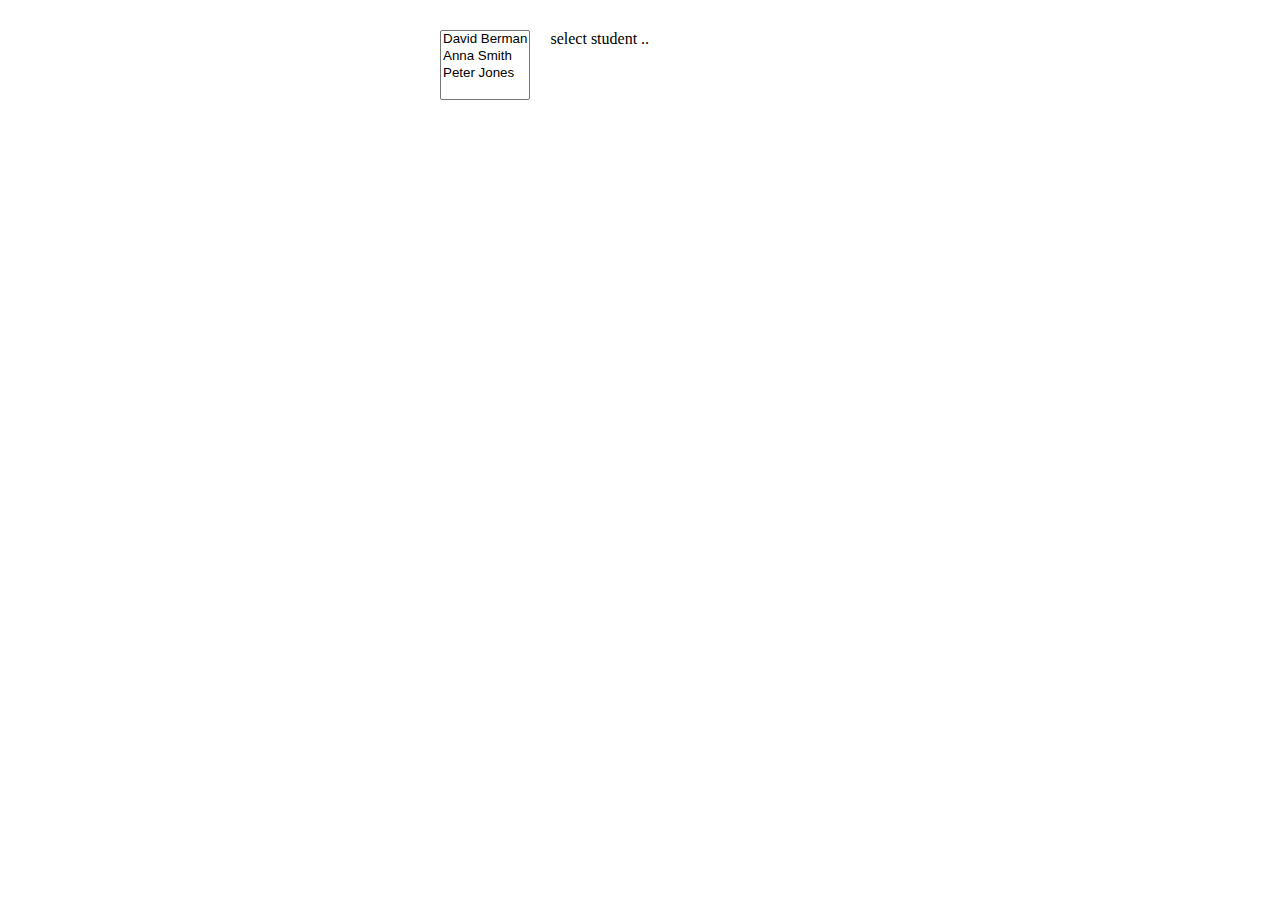
<file: Lab3/301.htm>
﻿<!DOCTYPE html>
<html>
<head>
    <title>JSON examples</title>
    <style>
        label {
            display: inline-block;
            width: 100px;
        }

        #selctedData span {
            font-weight: bold;
        }
    </style>
    <script src="inc/jquery-3.0.0.min.js"></script>
    <script>
        var example1 = '{ "students" : [' +
            '{ "First Name":"David" , "Last Name":"Berman", "Age":18 },' +
            '{ "First Name":"Anna" , "Last Name":"Smith", "Age":27 },' +
            '{ "First Name":"Peter" , "Last Name":"Jones", "Age":23 } ]}';
        var obj = JSON.parse(example1);

        // alternative
        var example2 = {
            "students": [
                { "First Name": "David", "Last Name": "Berman", "Age": 18 },
                { "First Name": "Anna", "Last Name": "Smith", "Age": 27 },
                { "First Name": "Peter", "Last Name": "Jones", "Age": 23 }
            ]
        }

        $(document).ready(function () {

            console.log(obj);
            $.each(obj["students"], function (i, o) {
                var opt = $("<option/>");
                $(opt).val(i);
                $(opt).text(o["First Name"] + " " + o["Last Name"]);
                $("#selStudents").append(opt);
            })

            $("#selStudents").change(function () {
                var n = parseInt($(this).find("option:selected").val());
                var student = obj["students"][n];
                var s = "";
                for (var propertyName in student) {
                    s += "<div><label>" + propertyName + "</label><span>" + student[propertyName] + "</span></div>";
                }
                $("#selctedData").html(s);
            })
        })
    </script>
</head>
<body>
    <div id="" style="width:400px;margin:30px auto">
        <div style="float:left">
            <select id="selStudents" multiple></select>
        </div>
        <div style="float:left;margin-left:20px;" id="selctedData">
            select student ..
        </div>
        <div style="clear:both"></div>
    </div>
</body>
</html>
</file>
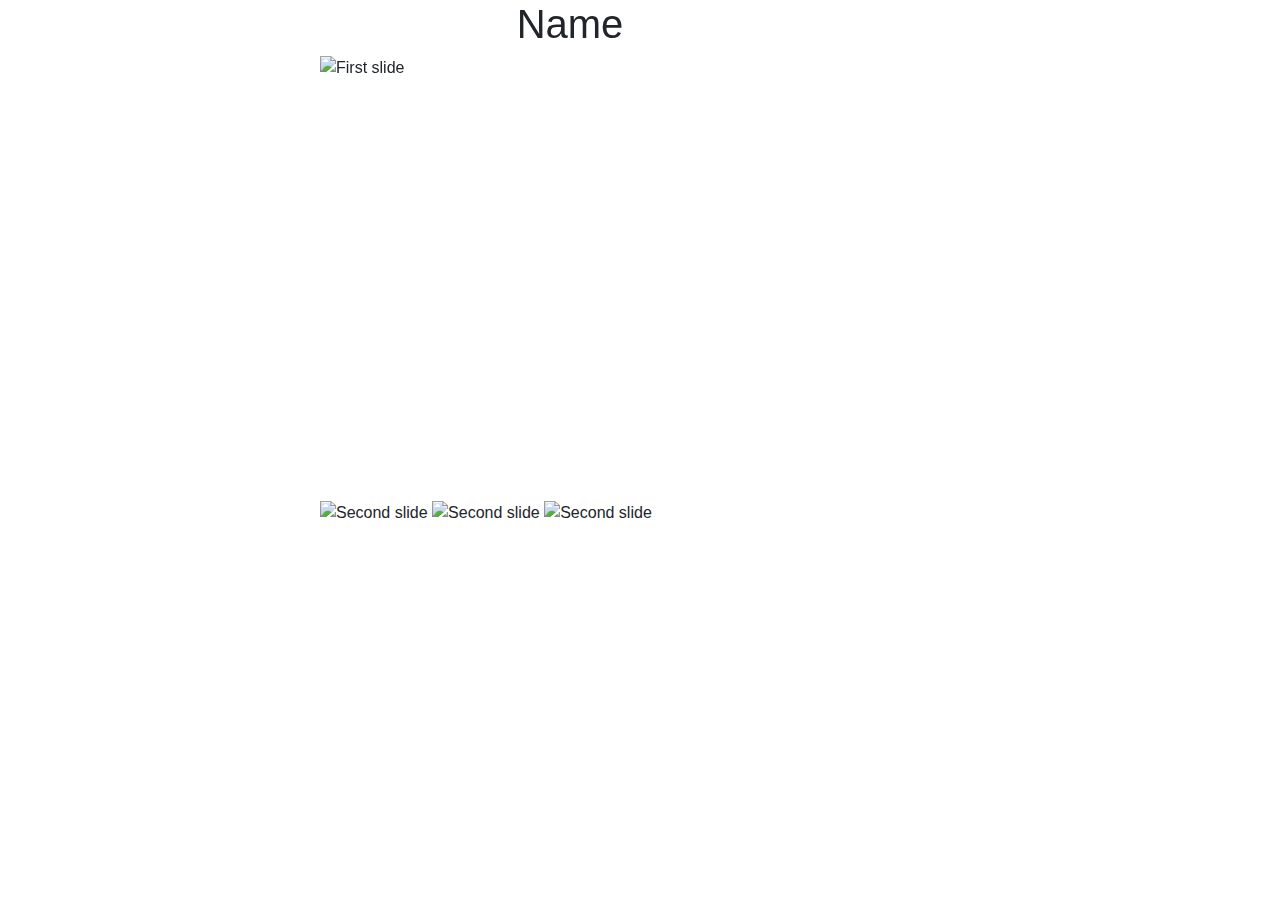
<file: Lab5/sol.html>
<!DOCTYPE html>
<html lang="en">
  <head>
    <!-- Required meta tags -->
    <meta charset="utf-8" />
    <meta
      name="viewport"
      content="width=device-width, initial-scale=1, shrink-to-fit=no"
    />

    <!-- Optional JavaScript -->
    <!-- jQuery first, then Popper.js, then Bootstrap JS -->
    <script
      src="https://code.jquery.com/jquery-3.2.1.slim.min.js"
      integrity="sha384-KJ3o2DKtIkvYIK3UENzmM7KCkRr/rE9/Qpg6aAZGJwFDMVNA/GpGFF93hXpG5KkN"
      crossorigin="anonymous"
    ></script>
    <script
      src="https://cdnjs.cloudflare.com/ajax/libs/popper.js/1.12.9/umd/popper.min.js"
      integrity="sha384-ApNbgh9B+Y1QKtv3Rn7W3mgPxhU9K/ScQsAP7hUibX39j7fakFPskvXusvfa0b4Q"
      crossorigin="anonymous"
    ></script>
    <script
      src="https://maxcdn.bootstrapcdn.com/bootstrap/4.0.0/js/bootstrap.min.js"
      integrity="sha384-JZR6Spejh4U02d8jOt6vLEHfe/JQGiRRSQQxSfFWpi1MquVdAyjUar5+76PVCmYl"
      crossorigin="anonymous"
    ></script>
    <!-- Bootstrap CSS -->
    <link
      rel="stylesheet"
      href="https://maxcdn.bootstrapcdn.com/bootstrap/4.0.0/css/bootstrap.min.css"
      integrity="sha384-Gn5384xqQ1aoWXA+058RXPxPg6fy4IWvTNh0E263XmFcJlSAwiGgFAW/dAiS6JXm"
      crossorigin="anonymous"
    />
    <script>
      $(document).ready(function () {
        $(".carousel").carousel({
          interval: false,
        });
        var images = [
          {
            name: "The Hateful Eight",
            src: "./images/hatful8.jpg",
          },
          {
            name: "Inception",
            src: "./images/inception.jpeg",
          },
          {
            name: "John Wick",
            src: "./images/wick.jpg",
          },
        ];

        console.log($("img"));
        $("img").each((i, elem) => {
          $(elem).attr("src", images[i % images.length].src);
        });

        $(".carousel-caption2 h1").each((i, elem) => {
          $(elem).text(images[i].name);
        });
      });

      function imgClick(idx) {
        console.log(idx);
        $(".carousel").carousel(idx);
      }
    </script>
    <title>Lab 5</title>
  </head>
  <body>
    <div
      id="carouselExampleIndicators"
      class="carousel slide"
      data-ride="carousel"
      style=" width: 100%; height: auto; margin-left: 25%;"
      
    >
      <!-- <ol class="carousel-indicators">
        <li
          data-target="#carouselExampleIndicators"
          data-slide-to="0"
          class="active"
        ></li>
        <li data-target="#carouselExampleIndicators" data-slide-to="1"></li>
        <li data-target="#carouselExampleIndicators" data-slide-to="2"></li>
      </ol> -->
      <div class="carousel-inner" style="width: 500px; height: 500px;">
        <div class="carousel-item active">
            <div class="carousel-caption2">
                <h1 style="text-align: center;">Name</h1>
              </div>
            <img class="d-block w-100" alt="First slide" />
          
        </div>
        <div class="carousel-item">
            <div class="carousel-caption2">
                <h1 style="text-align: center;">Name</h1>
              </div>
            <img class="d-block w-100" alt="Second slide" />
          
        </div>
        <div class="carousel-item">
          
            <div class="carousel-caption2">
                <h1 style="text-align: center;">Name</h1>
              </div>
            <img class="d-block w-100" alt="Third slide" />
        
        </div>
      </div>
      <img
      onclick="imgClick(0)"
      style="height: 50px; width: auto"
      class=".img-thumbnail"
      alt="Second slide"
    />
    <img
      onclick="imgClick(1)"
      style="height: 50px; width: auto"
      class=".img-thumbnail"
      alt="Second slide"
    />
    <img
      onclick="imgClick(2)"
      style="height: 50px; width: auto"
      class=".img-thumbnail"
      alt="Second slide"
    />
    </div>

    
  </body>
</html>
</file>
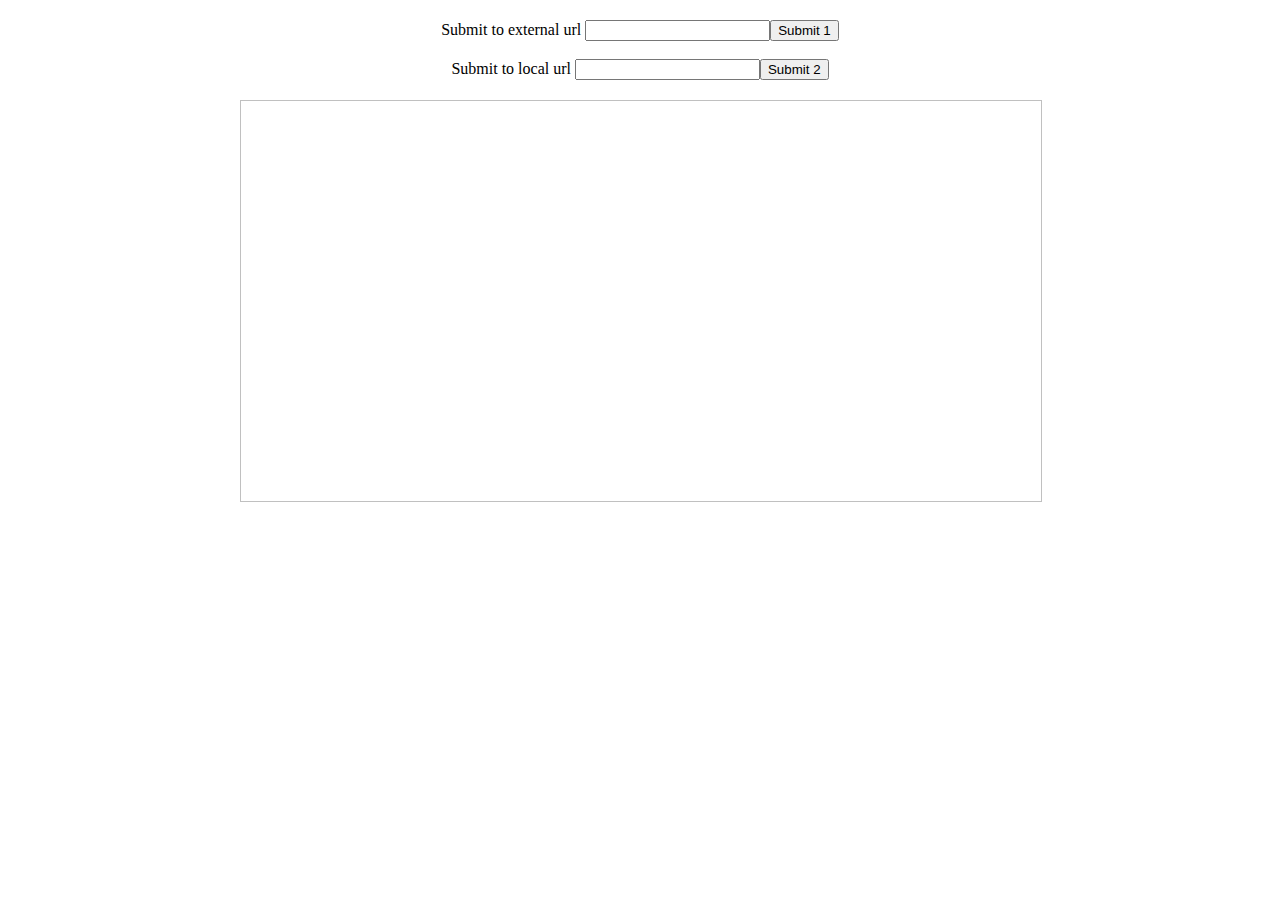
<file: Lab4/lab/form.htm>
<!DOCTYPE html>
<html lang="en">

<head>
    <meta charset="UTF-8">
    <meta name="viewport" content="width=device-width, initial-scale=1.0">
    <title>Defining Form</title>
</head>

<body>
    <div style="width:800px;margin:20px auto;text-align: center;">        
        <form action="https://www.bing.com/search" target="mif">            
            <label>Submit to external url</label>
            <input name="q" type="text"><input type="submit" value="Submit 1" />
        </form>
        <br/>
        <form action="action.htm" target="mif">
            <label>Submit to local url</label>
            <input name="q" type="text"><input type="submit" value="Submit 2" />
        </form>
        <iframe name="mif" style="width:100%;height:400px;border:1px solid silver;margin-top: 20px;"></iframe>
    </div>
</body>

</html>
</file>
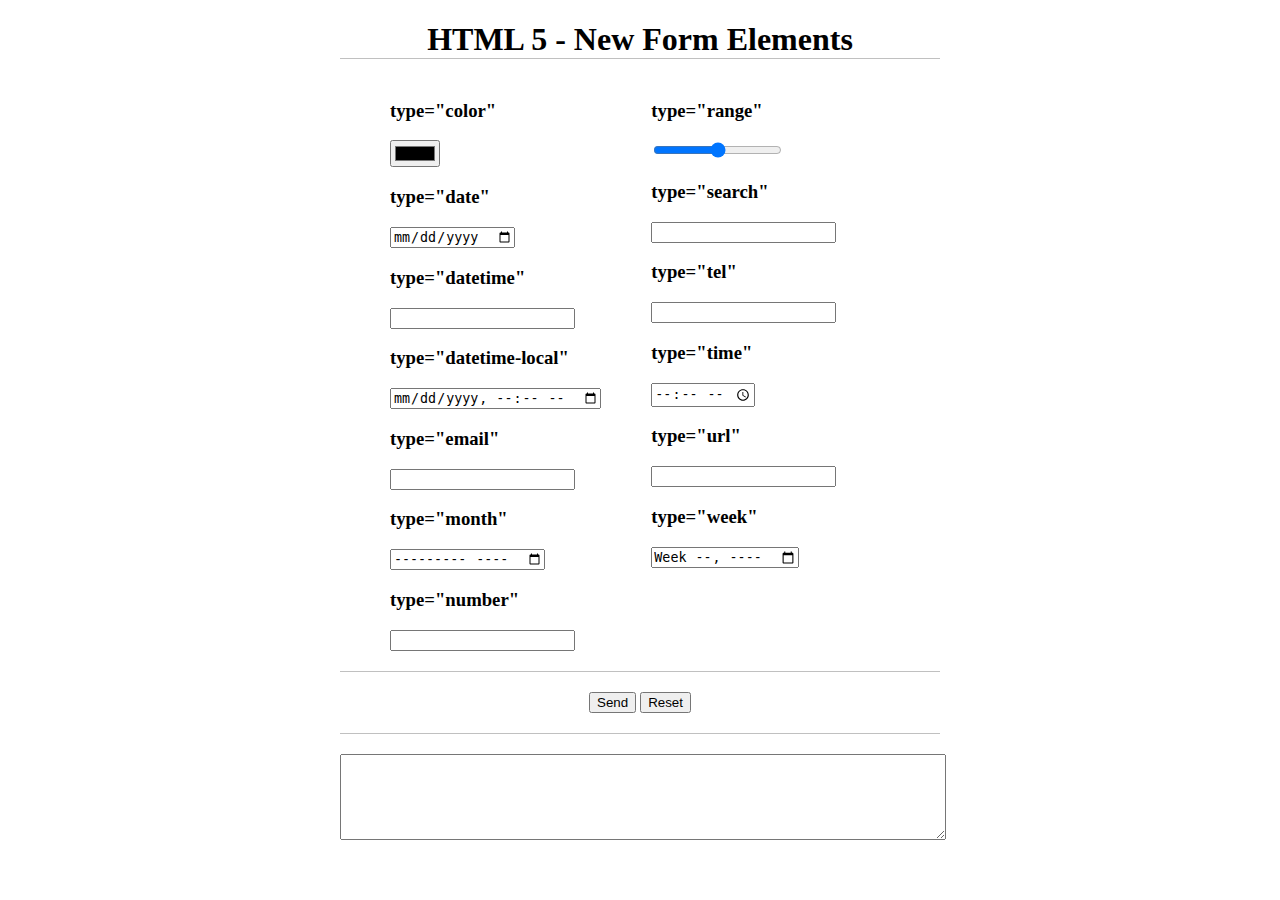
<file: Lab4/lab/new_input_elements.htm>
﻿<!DOCTYPE html>
<html>
<head>
    <title>HTML 5 - New Form Elements</title>
    <script src="https://code.jquery.com/jquery-3.4.1.min.js"
        integrity="sha256-CSXorXvZcTkaix6Yvo6HppcZGetbYMGWSFlBw8HfCJo=" crossorigin="anonymous"></script>    
    <script>
        function SubmitData() {
            var inpObject = {
                color: $("#color").val(),
                date: $("#date").val(),
                range: $("#range").val(),
                search: $("#search").val()
            }
            var res = JSON.stringify(inpObject);
            $("#test").text(res);
            return false;
        }
    </script>
</head>
<body>
    <form onsubmit="return SubmitData()">
        <div style="width:600px;margin:20px auto">
            <h1 style="border-bottom:1px solid silver;text-align:center;">HTML 5 - New Form Elements</h1>
            <div style="float:left;margin-left:50px;">
                <div>
                    <h3>type="color"</h3>
                    <input type="color" id="color"/>
                </div>
                <div>
                    <h3>type="date"</h3>
                    <input type="date" id="date"/>
                </div>
                <div>
                    <h3>type="datetime"</h3>
                    <input type="datetime" id="datetime"/>
                </div>
                <div>
                    <h3>type="datetime-local"</h3>
                    <input type="datetime-local" id="datetime-local">
                </div>
                <div>
                    <h3>type="email"</h3>
                    <input type="email" id="email">
                </div>
                <div>
                    <h3>type="month"</h3>
                    <input type="month" id="month">
                </div>
                <div>
                    <h3>type="number"</h3>
                    <input type="number" id="number">
                </div>
            </div>
            <div style="float:left;margin-left:50px;">
                <div>
                    <h3>type="range"</h3>
                    <input type="range" id="range">
                    <output for="range" id="output"></output>
                </div>
                <div style="margin-top:16px">
                    <h3>type="search"</h3>
                    <input type="search" id="search" results="5" autosave="saved-searches">
                </div>
                <div>
                    <h3>type="tel"</h3>
                    <input type="tel" id="tel">
                </div>
                <div>
                    <h3>type="time"</h3>
                    <input type="time" id="time">
                </div>
                <div>
                    <h3>type="url"</h3>
                    <input type="url" id="url">
                </div>
                <div>
                    <h3>type="week"</h3>
                    <input type="week" id="week">
                </div>
            </div>
            <div style="clear:both"></div>
        </div>
        <div style="width:600px;margin:20px auto;border-top:1px solid silver;text-align:center;padding-top:20px">
            <input type="submit" value="Send">
            <input type="reset" value="Reset">
        </div>
        <div style="width:600px;margin:20px auto;border-top:1px solid silver;text-align:center;padding-top:20px">
            <textarea id="test" style="width:100%;height:80px"></textarea>
        </div>
        
    </form>       
     
</body>
</html>
</file>
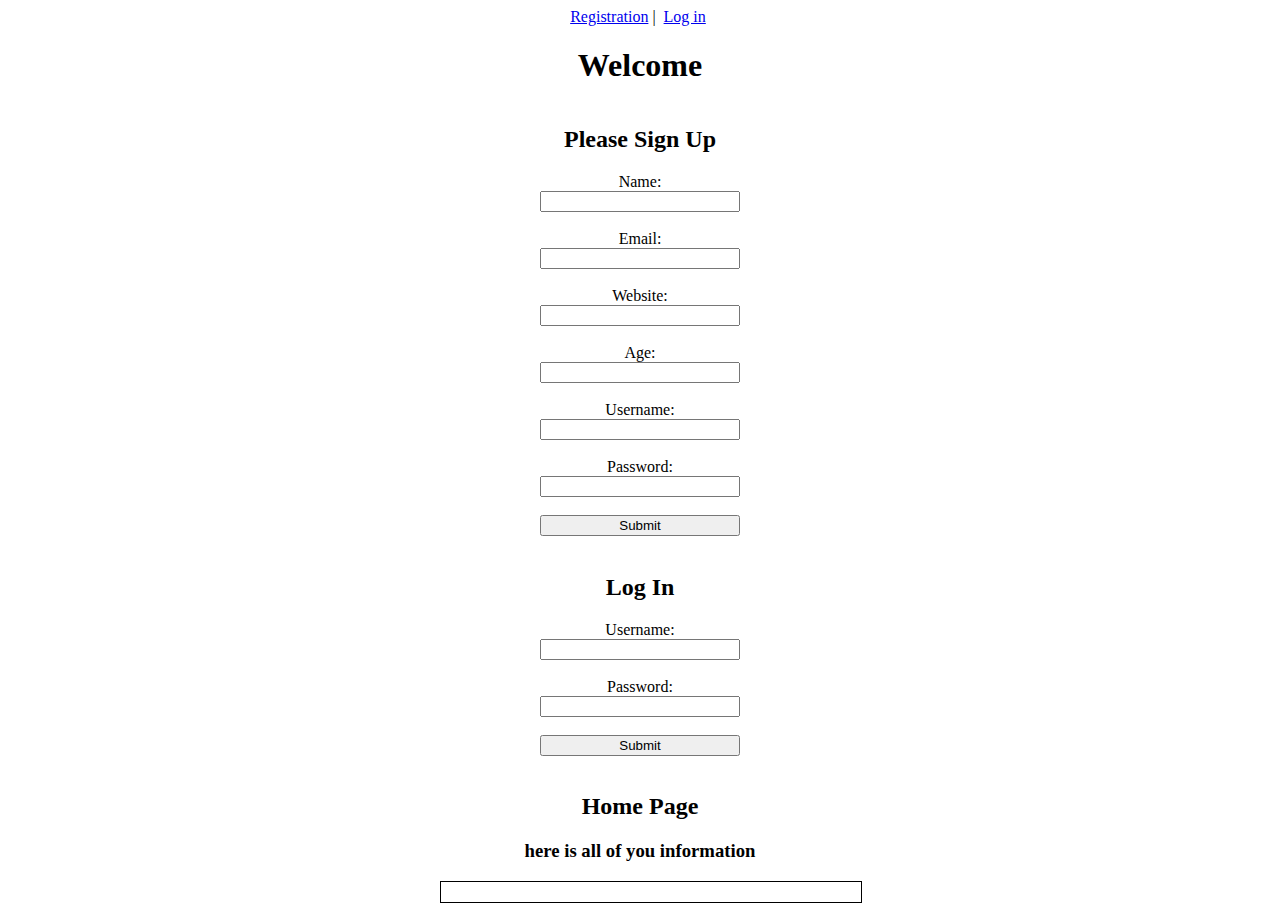
<file: Lab4/lab/OnePage.htm>
<!DOCTYPE html>
<html lang="en">
  <head>
    <meta charset="UTF-8" />
    <meta name="viewport" content="width=device-width, initial-scale=1.0" />
    <title>Document</title>
    <link
      rel="stylesheet"
      href="https://cdn.jsdelivr.net/npm/bootstrap@4.5.3/dist/css/bootstrap.min.css"
      integrity="sha384-TX8t27EcRE3e/ihU7zmQxVncDAy5uIKz4rEkgIXeMed4M0jlfIDPvg6uqKI2xXr2"
      crossorigin="anonymous"
    />
    <script
      src="https://code.jquery.com/jquery-3.5.1.slim.min.js"
      integrity="sha384-DfXdz2htPH0lsSSs5nCTpuj/zy4C+OGpamoFVy38MVBnE+IbbVYUew+OrCXaRkfj"
      crossorigin="anonymous"
    ></script>
    <script
      src="https://cdn.jsdelivr.net/npm/bootstrap@4.5.3/dist/js/bootstrap.bundle.min.js"
      integrity="sha384-ho+j7jyWK8fNQe+A12Hb8AhRq26LrZ/JpcUGGOn+Y7RsweNrtN/tE3MoK7ZeZDyx"
      crossorigin="anonymous"
    ></script>
    <script
      src="https://code.jquery.com/jquery-3.4.1.min.js"
      integrity="sha256-CSXorXvZcTkaix6Yvo6HppcZGetbYMGWSFlBw8HfCJo="
      crossorigin="anonymous"
    ></script>
    <script>
      $(function () {
        Show(1);
      });

      function Show(n) {
        $(".mypage").hide();
        $(".mypage")
          .eq(n - 1)
          .show();
      }

      function onLogInSubmit(e) {
        e.preventDefault();
        const vals = $("#logInForm").serializeArray();
        for (var i = 0; i < vals.length; i++) {
          var item = vals[i];
          if (item.value == "") {
            alert("Please fill all of the fields");

            return false;
          }
        }

        const userValues = JSON.parse(localStorage.getItem("signUpForm"));

        const password = userValues.find((x) => x.name == "password");
        const username = userValues.find((x) => x.name == "username");

        const submittedPassword = vals.find((x) => x.name == "password");
        const submittedUsername = vals.find((x) => x.name == "username");

        // check if password and username match
        console.log("lusername:", username, password);
        console.log("lusername:", submittedUsername, submittedPassword);

        //Show(2)
        console.log("log in form:", vals);
        if (
          password.value === submittedPassword.value &&
          username.value === submittedUsername.value
        ) {
          var s = "";
          for (var i in userValues) {
            const item = userValues[i];
            s += "<label>" + item.name + ": " + item.value + "</label>";
          }
          $("#homepageconent").html(s);

          Show(3);
        } else {
          alert("password or username doens't match!");
        }
      }

      //   Sign up
      function onSignUpSubmit(e) {
        e.preventDefault();

        const vals = $("#signupform").serializeArray();
        for (var i = 0; i < vals.length; i++) {
          var item = vals[i];
          if (item.value == "") {
            alert("Please fill all of the fields");

            return false;
          }
        }

        Show(2);
        console.log("log in form:", vals);
        // save in local storage
        localStorage.setItem("signUpForm", JSON.stringify(vals));

        return false;
      }
    </script>
  </head>
  <body>
    <div
      style="
        width: 400px;
        height: 300px;
        margin: auto;
      "
    >
      <div style="text-align: center">
        <a href="#" onclick="Show(1)">Registration</a>&nbsp;|&nbsp;
        <a href="#" onclick="Show(2)">Log in</a>&nbsp;
        <!-- <a href="#" onclick="Show(3)">Home Page</a> -->

        <div
          class="mypage"
          style="
            align-items: center;
            justify-content: center;
            display: flex;
            flex-direction: column;
          "
        >
          <h1>Welcome</h1>
          <h2>Please Sign Up</h2>
          <!-- This is used just to prevent redirection.... -->
          <iframe
            name="dummyframe"
            id="dummyframe"
            style="display: none"
          ></iframe>

          <!-- The actual form -->
          <form
            target="dummyframe"
            id="signupform"
            onsubmit="return onSignUpSubmit(event)"
            style="
              justify-content: space-between;
              display: flex;
              flex-direction: column;
              width: 200px;
            "
          >
            <label for="name">Name:</label>
            <input type="text" id="name" name="name" /><br />

            <label for="email">Email:</label>
            <input type="email" id="email" name="email" /><br />

            <label for="website">Website:</label>
            <input type="url" id="website" name="website" /><br />

            <label for="age">Age:</label>
            <input type="number" id="age" name="age" /><br />

            <label for="username">Username:</label>
            <input type="text" id="username" name="username" /><br />

            <label for="password">Password:</label>
            <input type="password" id="password" name="password" /><br />

            <input type="submit" id="signupformBtn" /><br />
          </form>
        </div>
        <div
          class="mypage"
          style="
            align-items: center;
            justify-content: center;
            display: flex;
            flex-direction: column;
          "
        >
          <h2>Log In</h2>

          <!-- This is used just to prevent redirection.... -->
          <iframe
            name="dummyframe"
            id="dummyframe"
            style="display: none"
          ></iframe>

          <!-- The actual form -->
          <form
            target="dummyframe"
            id="logInForm"
            onsubmit="return onLogInSubmit(event)"
            style="
              justify-content: space-between;
              display: flex;
              flex-direction: column;
              width: 200px;
            "
          >
            <label for="username">Username:</label>
            <input type="text" id="username" name="username" /><br />

            <label for="password">Password:</label>
            <input type="password" id="password" name="password" /><br />

            <input type="submit" id="loginformBtn" /><br />
          </form>
        </div>
        <div class="mypage">
          <h2>Home Page</h2>
          <h3>here is all of you information</h3>

          <form
            target="dummyframe"
            id="signupform"
            style="
              justify-content: space-between;
              display: flex;
              flex-direction: column;
              width: 200px;
            "
          >
            <div id="homepageconent"
            style="
              justify-content: start;
              align-items: flex-start;
              display: flex;
              flex-direction: column;
              width: 400px;
              padding: 10px;
              border: 1px solid;
            "
            ></div>
          </form>
        </div>
      </div>
    </div>
  </body>
</html>
</file>
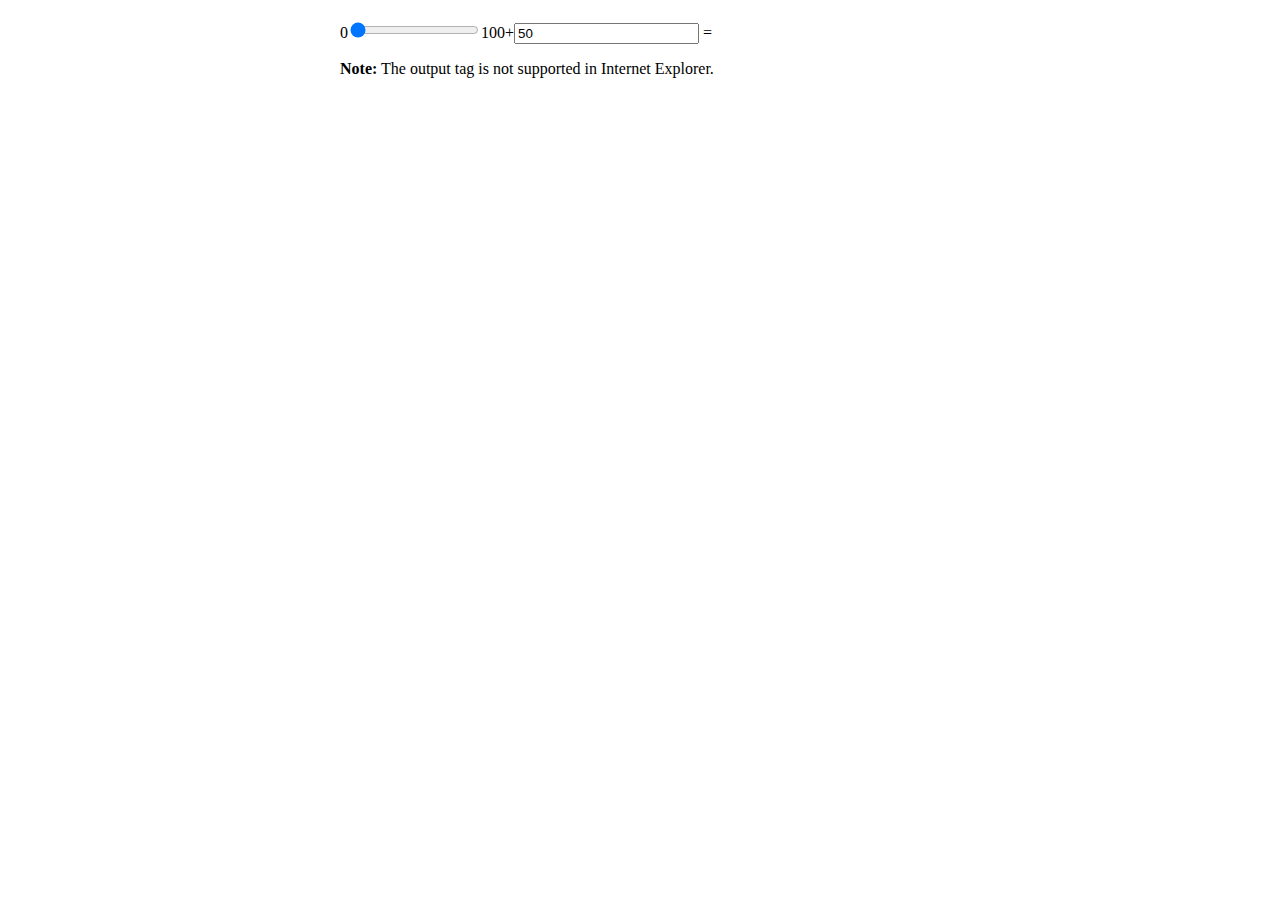
<file: Lab4/lab/output.htm>
﻿<!DOCTYPE html>
<html>
<body>

    <form oninput="x.value=parseInt(a.value)+parseInt(b.value)">
        <div style="width:600px;margin:20px auto">
            0<input type="range" id="a" value="0" min="0" max="100">100+<input type="number" id="b" value="50">
            =<output name="x" for="a b"></output>
            <p><strong>Note:</strong> The output tag is not supported in Internet Explorer.</p>
        </div>
    </form>

</body>
</html>
</file>
<file: Lab5/lab/plugins/ckeditor/samples/css/samples.css>
/**
 * @license Copyright (c) 2003-2015, CKSource - Frederico Knabben. All rights reserved.
 * For licensing, see LICENSE.md or http://ckeditor.com/license
 */
@media (max-width: 900px) {
  .global-is-mobile-hidden {
    display: none !important;
  }
}
article,
aside,
details,
figcaption,
figure,
footer,
header,
hgroup,
main,
menu,
nav,
section {
  display: block;
}
body,
html {
  margin: 0;
  padding: 0;
  font: 16px / 1.8 Arial, 'Helvetica Neue', Helvetica, sans-serif;
  font-weight: 300;
  color: #575757;
}
.grid-width-10 {
  width: 10%;
}
.grid-width-20 {
  width: 20%;
}
.grid-width-30 {
  width: 30%;
}
.grid-width-40 {
  width: 40%;
}
.grid-width-50 {
  width: 50%;
}
.grid-width-60 {
  width: 60%;
}
.grid-width-70 {
  width: 70%;
}
.grid-width-80 {
  width: 80%;
}
.grid-width-90 {
  width: 90%;
}
.grid-width-100 {
  width: 100%;
}
@media (max-width: 900px) {
  .grid-width-10,
  .grid-width-20,
  .grid-width-30,
  .grid-width-40,
  .grid-width-50,
  .grid-width-60,
  .grid-width-70,
  .grid-width-80,
  .grid-width-90,
  .grid-width-100 {
    width: 100%;
  }
}
*[class*="grid-width"] {
  -webkit-box-sizing: border-box;
  -moz-box-sizing: border-box;
  box-sizing: border-box;
  padding-left: 4%;
  padding-right: 4%;
  float: left;
}
*[class*="grid-width"]:after,
.grid-container:after,
*[class*="grid-width"]:before,
.grid-container:before {
  content: '';
  display: block;
  overflow: hidden;
  visibility: hidden;
  font-size: 0;
  line-height: 0;
  width: 0;
  height: 0;
}
*[class*="grid-width"]:after,
.grid-container:after {
  clear: both;
}
.grid-container {
  -webkit-box-sizing: border-box;
  -moz-box-sizing: border-box;
  box-sizing: border-box;
  margin-left: auto;
  margin-right: auto;
}
.grid-container-nested *[class*="grid-width"]:first-child {
  padding-left: 0;
}
.grid-container-nested *[class*="grid-width"]:last-child {
  padding-right: 0;
}
@media (max-width: 900px) {
  .grid-container-nested *[class*="grid-width"]:first-child {
    padding-left: 4%;
  }
  .grid-container-nested *[class*="grid-width"]:last-child {
    padding-right: 4%;
  }
}
.header-a {
  min-height: 140px;
  overflow: hidden;
}
.header-a .header-a-logo {
  margin: 40px 0 0;
}
@media (max-width: 900px) {
  .header-a .header-a-logo {
    text-align: center;
  }
}
.header-a .header-a-logo img {
  border: transparent;
}
.navigation-a {
  height: 30px;
  background: #3d3d3d;
  position: absolute;
  left: 0;
  right: 0;
  top: 0;
  padding: 0;
  overflow: hidden;
}
@media (max-width: 900px) {
  .navigation-a {
    text-align: center;
  }
}
.navigation-a ul {
  list-style: none;
  margin: 0;
  overflow: hidden;
}
.navigation-a ul li,
.navigation-a ul li a {
  display: inline-block;
}
@media (max-width: 900px) {
  .navigation-a ul {
    width: auto;
    text-overflow: ellipsis;
    white-space: nowrap;
    display: inline-block;
    float: none;
  }
  .navigation-a ul:before,
  .navigation-a ul:after {
    display: none;
  }
}
.navigation-a ul.navigation-a-left {
  text-align: left;
}
@media (max-width: 900px) {
  .navigation-a ul.navigation-a-left {
    padding-right: 0;
  }
}
.navigation-a ul.navigation-a-right {
  text-align: right;
}
@media (max-width: 900px) {
  .navigation-a ul.navigation-a-right {
    padding-left: 23px;
  }
}
.navigation-a ul li + li {
  margin-left: 23px;
}
.navigation-a ul li a {
  font-size: 10px;
  font-size: 0.625rem;
  line-height: 18px;
  line-height: 1.13rem;
  line-height: 30px;
  float: left;
  color: #dddddd;
  font-weight: bold;
  text-decoration: none;
  text-transform: uppercase;
}
.navigation-a ul li a:hover {
  cursor: pointer;
  color: #ffffff;
}
.icon-navigation-a-github:before,
.icon-navigation-a-github:after {
  background-image: url("[data-uri]");
}
.navigation-b {
  text-align: right;
  margin: 52px 0 0;
  overflow: visible;
}
@media (max-width: 900px) {
  .navigation-b {
    text-align: center;
    margin-top: 20px;
    padding: 0;
  }
}
.navigation-b ul {
  padding: 0;
  list-style: none;
  margin: 0;
  overflow: visible;
}
.navigation-b ul li,
.navigation-b ul li a {
  display: inline-block;
}
@media (max-width: 900px) {
  .navigation-b ul {
    display: table;
    width: 100%;
    padding-bottom: 1.5em;
  }
}
@media (max-width: 900px) {
  .navigation-b ul li {
    display: table-row;
  }
}
.navigation-b ul li + li {
  margin-left: 20px;
}
@media (max-width: 900px) {
  .navigation-b ul li + li {
    margin-left: 0;
  }
}
.navigation-b ul li a {
  -webkit-box-sizing: border-box;
  -moz-box-sizing: border-box;
  box-sizing: border-box;
  text-transform: uppercase;
  text-decoration: none;
  outline: none;
}
@media (max-width: 900px) {
  .navigation-b ul li a {
    width: 100%;
    -webkit-border-radius: 0;
    -webkit-background-clip: padding-box;
    -moz-border-radius: 0;
    -moz-background-clip: padding;
    border-radius: 0;
    background-clip: padding-box;
  }
}
.footer-a {
  font-size: 13px;
  font-size: 0.8125rem;
  line-height: 23.4px;
  line-height: 1.46rem;
  padding-top: 2.25em;
  padding-bottom: 2.25em;
  overflow: hidden;
  color: #8a8a8a;
}
.footer-a a {
  color: #27c0d8;
  text-decoration: none;
  border-bottom: 1px dotted #27c0d8;
}
.footer-a a:hover {
  color: #23adc2;
}
.footer-a p {
  margin: 0;
  display: inline-block;
  text-align: center;
}
.content {
  font-size: 14px;
  font-size: 0.875rem;
  line-height: 25.2px;
  line-height: 1.57rem;
  overflow: hidden;
  padding-top: 1.5em;
  padding-bottom: 1.5em;
}
.content p {
  margin: 0.75em 0;
}
.content ul,
.content ol,
.content pre,
.content blockquote,
.content textarea:not([class^="cke"]),
.content .cke {
  margin: 1.875em 0;
}
.content code,
.content kbd {
  -webkit-border-radius: 3px;
  -webkit-background-clip: padding-box;
  -moz-border-radius: 3px;
  -moz-background-clip: padding;
  border-radius: 3px;
  background-clip: padding-box;
  padding: 3px 4px;
}
.content pre,
.content code,
.content kbd,
.content blockquote {
  background: #f5f5f5;
}
.content blockquote,
.content pre {
  background: none;
  border-left: 4px solid #27c0d8;
  padding: 1.5em 2.25em;
}
.content p a,
.content ul a,
.content ol a,
.content blockquote a,
.content h1 a,
.content h2 a,
.content h3 a,
.content h4 a,
.content h5 a {
  color: #27c0d8;
  text-decoration: none;
  border-bottom: 1px dotted #27c0d8;
}
.content p a:hover,
.content ul a:hover,
.content ol a:hover,
.content blockquote a:hover,
.content h1 a:hover,
.content h2 a:hover,
.content h3 a:hover,
.content h4 a:hover,
.content h5 a:hover {
  color: #23adc2;
}
.content h1,
.content h2,
.content h3,
.content h4,
.content h5 {
  color: #000;
  font-weight: 100;
}
.content h1 code,
.content h2 code,
.content h3 code,
.content h4 code,
.content h5 code,
.content h1 kbd,
.content h2 kbd,
.content h3 kbd,
.content h4 kbd,
.content h5 kbd {
  font-size: inherit;
}
.content h1 a.content-heading-anchor,
.content h2 a.content-heading-anchor,
.content h3 a.content-heading-anchor,
.content h4 a.content-heading-anchor,
.content h5 a.content-heading-anchor {
  font-weight: 100;
  vertical-align: middle;
  opacity: 0;
  border: 0;
}
.content h1:hover a.content-heading-anchor,
.content h2:hover a.content-heading-anchor,
.content h3:hover a.content-heading-anchor,
.content h4:hover a.content-heading-anchor,
.content h5:hover a.content-heading-anchor {
  opacity: 1;
}
.content h1:target a,
.content h2:target a,
.content h3:target a,
.content h4:target a,
.content h5:target a {
  -webkit-animation: targetLinkOpacity 0.5s linear alternate;
  -moz-animation: targetLinkOpacity 0.5s linear alternate;
  -o-animation: targetLinkOpacity 0.5s linear alternate;
  animation: targetLinkOpacity 0.5s linear alternate;
  opacity: 1;
}
.content input,
.content select,
.content textarea:not([class^="cke"]) {
  -webkit-border-radius: 3px;
  -webkit-background-clip: padding-box;
  -moz-border-radius: 3px;
  -moz-background-clip: padding;
  border-radius: 3px;
  background-clip: padding-box;
  -webkit-box-shadow: inset 0 1px 1px rgba(0, 0, 0, 0.08);
  -moz-box-shadow: inset 0 1px 1px rgba(0, 0, 0, 0.08);
  box-shadow: inset 0 1px 1px rgba(0, 0, 0, 0.08);
  font: inherit;
  color: inherit;
  border: 1px solid #d9d9d9;
  padding: .2em .5em;
}
.content input:focus,
.content select:focus,
.content textarea:not([class^="cke"]):focus {
  border-color: #66afe9;
  outline: 0;
  -webkit-box-shadow: inset 0 1px 1px rgba(0, 0, 0, 0.08), 0 0 8px #93c6ef;
  -moz-box-shadow: inset 0 1px 1px rgba(0, 0, 0, 0.08), 0 0 8px #93c6ef;
  box-shadow: inset 0 1px 1px rgba(0, 0, 0, 0.08), 0 0 8px #93c6ef;
}
.content abbr {
  border-bottom: 1px dotted #666;
  cursor: pointer;
}
.content blockquote {
  font-style: italic;
  font-family: Georgia, Times, "Times New Roman", serif;
  font-size: 16px;
  font-size: 1rem;
  line-height: 28.8px;
  line-height: 1.8rem;
}
.content em {
  font-style: italic;
}
.content h1 {
  font-size: 36px;
  font-size: 2.25rem;
  line-height: 64.8px;
  line-height: 4.05rem;
  margin: 1.125em 0 0;
}
.content h2 {
  font-size: 27.2px;
  font-size: 1.7rem;
  line-height: 48.96px;
  line-height: 3.06rem;
  margin: 0.9em 0 0;
}
.content h3 {
  font-size: 24px;
  font-size: 1.5rem;
  line-height: 43.2px;
  line-height: 2.7rem;
  font-weight: 500;
  margin: 0.75em 0 0;
}
.content h4 {
  font-size: 19.2px;
  font-size: 1.2rem;
  line-height: 34.56px;
  line-height: 2.16rem;
  font-weight: 500;
  margin: 0.75em 0 0;
}
.content h5 {
  font-size: 17.6px;
  font-size: 1.1rem;
  line-height: 31.68px;
  line-height: 1.98rem;
  font-weight: 500;
  margin: 0.75em 0 0;
}
.content hr {
  border: 0;
  border-top: 4px solid #d9d9d9;
  margin: 1.5em 0;
}
.content input[type="text"] {
  height: 1.8em;
  line-height: 1.8em;
}
.content input[type="button"] {
  -webkit-appearance: button;
  -moz-appearance: button;
  appearance: button;
}
.content kbd {
  font-size: 12px;
  font-size: 0.75rem;
  line-height: 21.6px;
  line-height: 1.35rem;
  font-family: Arial, 'Helvetica Neue', Helvetica, sans-serif;
  padding: 2px 6px;
  -webkit-box-shadow: 0 0 4px #ffffff inset, 0 2px 0 #d9d9d9;
  -moz-box-shadow: 0 0 4px #ffffff inset, 0 2px 0 #d9d9d9;
  box-shadow: 0 0 4px #ffffff inset, 0 2px 0 #d9d9d9;
}
.content p img {
  vertical-align: middle;
}
.content p pre {
  padding: 1.5em;
}
.content pre {
  padding: 0;
  border: 0;
  tab-size: 4;
  -o-tab-size: 4;
  -moz-tab-size: 4;
}
.content pre,
.content code {
  font-size: 11.89px;
  font-size: 0.743rem;
  line-height: 21.4px;
  line-height: 1.34rem;
  font-family: Consolas, Menlo, Monaco, Lucida Console, Liberation Mono, DejaVu Sans Mono, Bitstream Vera Sans Mono, Courier New, monospace, serif;
}
.content pre a,
.content code a {
  border: 0;
}
.content pre code {
  padding: 0.75em;
  display: block;
}
.content strong {
  color: #000;
}
.content ul ul,
.content ol ul,
.content ul ol,
.content ol ol {
  margin: 0.75em 0;
}
.content ul li,
.content ol li {
  font-size: 14px;
  font-size: 0.875rem;
  line-height: 30.24px;
  line-height: 1.89rem;
}
.content textarea:not([class^="cke"]) {
  width: 100%;
}
.content div.todo {
  border: 2px dotted #444;
  padding: 10px;
  margin: 60px 0 10px 0;
  /* Remove me some day */
}
.content div.todo:before {
  content: "TODO";
  font-weight: bold;
}
body a.button-a,
body button.button-a,
body input.button-a {
  -webkit-border-radius: 3px;
  -webkit-background-clip: padding-box;
  -moz-border-radius: 3px;
  -moz-background-clip: padding;
  border-radius: 3px;
  background-clip: padding-box;
  font-size: 14px;
  font-size: 0.875rem;
  line-height: 25.2px;
  line-height: 1.57rem;
  height: 36px;
  line-height: 36px;
  padding: 0 1.1em;
  font-weight: 700;
  color: #3e3e3e;
  white-space: nowrap;
  text-decoration: none;
  display: inline-block;
  cursor: pointer;
  border: 0;
  vertical-align: middle;
  margin: 1px 0;
  background: transparent;
}
body a.button-a.icon-pos-left,
body button.button-a.icon-pos-left,
body input.button-a.icon-pos-left {
  padding-left: .8em;
}
body a.button-a.icon-pos-right,
body button.button-a.icon-pos-right,
body input.button-a.icon-pos-right {
  padding-right: .8em;
}
body a.button-a.button-a-no-text,
body button.button-a.button-a-no-text,
body input.button-a.button-a-no-text {
  -webkit-border-radius: 100px;
  -webkit-background-clip: padding-box;
  -moz-border-radius: 100px;
  -moz-background-clip: padding;
  border-radius: 100px;
  background-clip: padding-box;
  width: 36px;
  padding: 0;
  text-indent: -999px;
  overflow: hidden;
  position: relative;
  text-align: center;
}
body a.button-a.button-a-no-text:before,
body button.button-a.button-a-no-text:before,
body input.button-a.button-a-no-text:before {
  position: absolute;
  left: 50%;
  top: 50%;
  margin: -9px 0 0 -9px;
}
@media (max-width: 900px) {
  body a.button-a.button-a-mobile-collapsed,
  body button.button-a.button-a-mobile-collapsed,
  body input.button-a.button-a-mobile-collapsed {
    -webkit-border-radius: 100px;
    -webkit-background-clip: padding-box;
    -moz-border-radius: 100px;
    -moz-background-clip: padding;
    border-radius: 100px;
    background-clip: padding-box;
    width: 36px;
    padding: 0;
    text-indent: -999px;
    overflow: hidden;
    position: relative;
    text-align: center;
  }
  body a.button-a.button-a-mobile-collapsed:before,
  body button.button-a.button-a-mobile-collapsed:before,
  body input.button-a.button-a-mobile-collapsed:before {
    position: absolute;
    left: 50%;
    top: 50%;
    margin: -9px 0 0 -9px;
  }
  body a.button-a.button-a-mobile-collapsed:before,
  body button.button-a.button-a-mobile-collapsed:before,
  body input.button-a.button-a-mobile-collapsed:before {
    position: absolute;
    left: 50%;
    top: 50%;
    margin: -9px 0 0 -9px;
  }
}
body a.button-a:active,
body button.button-a:active,
body input.button-a:active,
body a.button-a:hover,
body button.button-a:hover,
body input.button-a:hover {
  color: #fff;
  background: #23adc2;
}
body a.button-a:focus,
body button.button-a:focus,
body input.button-a:focus {
  border-color: #66afe9;
  outline: 0;
  -webkit-box-shadow: inset 0 1px 1px rgba(0, 0, 0, 0.075), 0 0 8px #93c6ef;
  -moz-box-shadow: inset 0 1px 1px rgba(0, 0, 0, 0.075), 0 0 8px #93c6ef;
  box-shadow: inset 0 1px 1px rgba(0, 0, 0, 0.075), 0 0 8px #93c6ef;
}
body a.button-a-soft,
body button.button-a-soft,
body input.button-a-soft {
  background: #e7e7e7;
}
body a.button-a-soft:active,
body button.button-a-soft:active,
body input.button-a-soft:active,
body a.button-a-soft:hover,
body button.button-a-soft:hover,
body input.button-a-soft:hover {
  color: #3e3e3e;
  background: #cecece;
}
body a.button-a-background,
body button.button-a-background,
body input.button-a-background,
body a.navigation-b ul li a:hover,
body button.navigation-b ul li a:hover,
body input.navigation-b ul li a:hover {
  color: #fff;
  background: #27c0d8;
}
body a.button-a-background:active,
body button.button-a-background:active,
body input.button-a-background:active,
body a.button-a-background:hover,
body button.button-a-background:hover,
body input.button-a-background:hover,
body a.navigation-b ul li a:hover:active,
body button.navigation-b ul li a:hover:active,
body input.navigation-b ul li a:hover:active,
body a.navigation-b ul li a:hover:hover,
body button.navigation-b ul li a:hover:hover,
body input.navigation-b ul li a:hover:hover {
  color: #fff;
  background: #23adc2;
}
.balloon-a {
  font-size: 12px;
  font-size: 0.75rem;
  line-height: 21.6px;
  line-height: 1.35rem;
  -webkit-border-radius: 3px;
  -webkit-background-clip: padding-box;
  -moz-border-radius: 3px;
  -moz-background-clip: padding;
  border-radius: 3px;
  background-clip: padding-box;
  border-bottom: 3px solid #d4d4d4;
  background: #ebebeb;
  display: inline-block;
  white-space: nowrap;
  padding: .4em 1.2em .2em;
  font-weight: 700;
  position: relative;
  z-index: 1000;
  text-transform: none;
  color: #575757;
}
.balloon-a:hover {
  color: #575757;
}
.balloon-a:before {
  content: '';
  width: 0;
  height: 0;
  border-style: solid;
  position: absolute;
}
.balloon-a-ne:before,
.balloon-a-nw:before {
  top: -13px;
  border-width: 0 9px 15.6px 9px;
  border-color: transparent transparent #ebebeb transparent;
}
.balloon-a-se:before,
.balloon-a-sw:before {
  bottom: -13px;
  border-width: 15.6px 9px 0 9px;
  border-color: #ebebeb transparent transparent transparent;
}
.balloon-a-nw:before,
.balloon-a-sw:before {
  left: 20px;
}
.balloon-a-ne:before,
.balloon-a-se:before {
  right: 20px;
}
.icon-pos-left:before,
.icon-pos-right:after {
  content: '';
  display: inline-block;
  width: 18px;
  height: 18px;
  vertical-align: middle;
  background-repeat: no-repeat;
}
.icon-pos-left:before {
  margin-right: 10px;
}
.icon-pos-right:after {
  margin-left: 10px;
}
.icon-download:before,
.icon-download:after {
  background-image: url("[data-uri]");
}
.icon-question-mark:before,
.icon-question-mark:after {
  background-image: url("[data-uri]");
}
.icon-close:before,
.icon-close:after {
  background-image: url("[data-uri]");
}
.ie8 .switch > * {
  vertical-align: middle;
}
.ie8 .switch input[type="radio"] {
  margin: 0 0.25em;
  display: inline-block;
}
.ie8 .switch label {
  margin-left: 0 !important;
  margin-right: 0 !important;
}
.ie8 .switch label[data-for="1"] {
  float: left;
}
.ie8 .switch label[data-for="2"] {
  float: right;
}
.ie8 .switch .switch-inner {
  display: none;
}
.switch {
  font-size: 14px;
  font-size: 0.875rem;
  line-height: 25.2px;
  line-height: 1.57rem;
  font-weight: bold;
  background-color: #27c0d8;
  overflow: hidden;
  display: inline-block;
  padding: 0.75em 0.25em;
  color: #fff;
  -webkit-border-radius: 3px;
  -webkit-background-clip: padding-box;
  -moz-border-radius: 3px;
  -moz-background-clip: padding;
  border-radius: 3px;
  background-clip: padding-box;
  position: relative;
}
.switch input[type="radio"] {
  display: none;
}
.switch label {
  position: relative;
  z-index: 2;
  float: left;
  cursor: pointer;
  padding: 0 0.75em;
}
.switch label:hover {
  text-decoration: underline;
}
.switch .switch-inner {
  float: left;
  background-color: #FFF;
  height: 1.5em;
  width: 4.125em;
  padding: 2px;
  margin: 0 0.25em;
  -webkit-border-radius: 5.5px;
  -webkit-background-clip: padding-box;
  -moz-border-radius: 5.5px;
  -moz-background-clip: padding;
  border-radius: 5.5px;
  background-clip: padding-box;
}
.switch .switch-inner .handler {
  overflow: hidden;
  position: relative;
  display: block;
  height: 1.5em;
  width: 1.5em;
  background: #25b4cb;
  -webkit-border-radius: 4.5px;
  -webkit-background-clip: padding-box;
  -moz-border-radius: 4.5px;
  -moz-background-clip: padding;
  border-radius: 4.5px;
  background-clip: padding-box;
}
.switch .switch-inner .handler:before {
  content: '';
  display: block;
  position: absolute;
  top: 0;
  right: 0;
  bottom: 3px;
  left: 0;
  background-color: #34c4da;
  -webkit-border-bottom-left-radius: 4.5px;
  -moz-border-radius-bottomleft: 4.5px;
  border-bottom-left-radius: 4.5px;
  -webkit-border-bottom-right-radius: 4.5px;
  -webkit-background-clip: padding-box;
  -moz-border-radius-bottomright: 4.5px;
  -moz-background-clip: padding;
  border-bottom-right-radius: 4.5px;
  background-clip: padding-box;
}
.switch:hover .switch-inner .handler:before {
  background: #45c9dd;
}
.switch input[data-num="2"]:checked ~ .switch-inner > .handler {
  margin-left: auto;
}
.switch input[data-num="2"]:checked ~ label[data-for="1"] {
  padding-right: 5.125em;
  margin-right: -4.375em;
}
.switch input[data-num="1"]:checked ~ label[data-for="2"] {
  padding-left: 5.125em;
  margin-left: -4.375em;
}
.toggler {
  -webkit-user-select: none;
  -moz-user-select: none;
  -ms-user-select: none;
  user-select: none;
}
.toggler label {
  cursor: pointer;
}
.toggler [data-collapse] {
  display: inherit;
}
.toggler [data-expand] {
  display: none;
}
.toggler.collapsed [data-collapse] {
  display: none;
}
.toggler.collapsed [data-expand] {
  display: inherit;
}
.toggler-container {
  overflow: hidden;
}
.toggler-container.collapsed {
  height: 0;
}
.icon-toggler-expanded:before,
.icon-toggler-collapsed:before,
.icon-toggler-expanded:after,
.icon-toggler-collapsed:after {
  background-image: url("[data-uri]");
}
.icon-toggler-expanded.icon-light:before,
.icon-toggler-collapsed.icon-light:before,
.icon-toggler-expanded.icon-light:after,
.icon-toggler-collapsed.icon-light:after {
  background-image: url("[data-uri]");
}
.icon-toggler-expanded:before,
.icon-toggler-expanded:after {
  background-position: top left;
}
.icon-toggler-collapsed:before,
.icon-toggler-collapsed:after {
  background-position: bottom left;
}
.modal {
  padding: 20px;
  border-radius: 3px;
  background-color: white;
  max-width: 700px;
  -webkit-box-sizing: border-box;
  -moz-box-sizing: border-box;
  box-sizing: border-box;
  width: 80% !important;
  top: 50% !important;
  -webkit-transform: translate(-50%, -50%) !important;
  -moz-transform: translate(-50%, -50%) !important;
  -o-transform: translate(-50%, -50%) !important;
  -ms-transform: translate(-50%, -50%) !important;
  transform: translate(-50%, -50%) !important;
}
.modal-close {
  -webkit-border-radius: 100px;
  -webkit-background-clip: padding-box;
  -moz-border-radius: 100px;
  -moz-background-clip: padding;
  border-radius: 100px;
  background-clip: padding-box;
  cursor: pointer;
  height: 18px;
  width: 18px;
  position: absolute;
  top: 10px;
  right: 10px;
  font-size: 17px;
  text-align: center;
  line-height: 19px;
  background: #cccccc;
}
main .grid-container,
header .grid-container,
.navigation-a > div,
footer > div {
  max-width: 968px;
}
.header-a {
  margin-top: 30px;
}
.footer-a {
  border-top: 1px solid #d9d9d9;
}
.adjoined-top {
  background-color: #27c0d8;
  color: #fff;
}
.adjoined-top .content h1,
.adjoined-top .content h2,
.adjoined-top .content h3,
.adjoined-top .content h4,
.adjoined-top .content h5 {
  color: #fff;
}
.adjoined-top .content p {
  font-size: 18px;
  font-size: 1.125rem;
  line-height: 32.4px;
  line-height: 2.02rem;
  font-weight: 100;
}
.adjoined-top .content p a {
  text-decoration: none;
  border-bottom: 1px dotted #fff;
  color: inherit;
}
.adjoined-top .content p a:hover {
  color: #e6e6e6;
}
.adjoined-top .content button {
  color: #fff;
}
.adjoined-top .content strong {
  color: #fff;
}
.adjoined-top .content code {
  font-size: inherit;
  color: #27c0d8;
}
.adjoined-bottom {
  position: relative;
}
.adjoined-bottom:before {
  z-index: -1;
  content: '';
  background: #27c0d8;
  position: absolute;
  top: 0;
  left: 0;
  right: 0;
  height: 50%;
}
main .grid-container,
header .grid-container,
.navigation-a > div,
footer > div {
  max-width: 1052px;
}
main .grid-container.freed-width {
  max-width: none;
}
.switch {
  background: #25b4cb;
  float: right;
  overflow: visible;
}
.switch .balloon-a {
  position: absolute;
  top: -40px;
  right: 50%;
  margin-right: -15px;
  background: #FFEFC1;
  border-bottom-color: #DCDCA4;
}
.switch .balloon-a:before {
  border-color: #FFEFC1 transparent transparent transparent;
}
#toolbar .editors-container {
  overflow: hidden;
  height: 0;
  transition: height 200ms;
}
#toolbar .editors-container.active {
  height: auto;
}
#main #editor {
  background: #FFF;
  padding: 2% 4%;
  border: dashed 5px #27c0d8;
}
div.cke a.cke_button,
div.cke .cke_combo_button {
  border-bottom: none;
}
div.cke a.cke_button.cke_combo_button,
div.cke .cke_combo_button.cke_combo_button {
  border-bottom: 1px solid #a6a6a6;
}
#main .adjoined-top:before {
  height: 335px;
}
#toolbar .adjoined-top:before {
  height: 219px;
}
#toolbar .adjoined-top .grid-container-nested {
  height: 147px;
}
.content .grid-switch-magic {
  margin: 3.5em 0 0;
}
#info-box {
  padding-bottom: 0;
}
#info-box > div {
  width: 100%;
  text-align: right;
}
#info-box > div .toggler {
  padding-right: 0;
}
#info-box > div .toggler:hover {
  background: transparent;
  color: #000;
}
#info-box > div .toggler:hover > label {
  text-decoration: underline;
}
#info-box > div h2 {
  float: left;
  margin-top: 0;
}
#info-box > div#instructions-container {
  text-align: left;
}
#toolbarModifierWrapper {
  overflow: hidden;
  height: 0;
  opacity: 0;
  transition: height 200ms;
}
#toolbarModifierWrapper.active {
  height: auto;
  opacity: 1;
}
header {
  overflow: visible;
}
header div.grid-container {
  overflow: visible;
}
header .navigation-b {
  overflow: visible;
}
header .navigation-b ul {
  overflow: visible;
}
header .navigation-b a {
  position: relative;
}
header .balloon-a {
  position: absolute;
  top: 48px;
  left: 50%;
  margin-left: -35px;
}
@media (max-width: 1140px) {
  header .balloon-a {
    left: auto;
    margin-left: auto;
    right: 50%;
    margin-right: -35px;
  }
  header .balloon-a:before {
    left: auto;
    right: 22px;
  }
}
@media (max-width: 900px) {
  header .balloon-a {
    display: none;
  }
}
#toolbar .cke_toolbar {
  pointer-events: none;
  -webkit-user-select: none;
  -moz-user-select: none;
  -ms-user-select: none;
  user-select: none;
  cursor: default;
}
.some-toolbar-active .cke_toolbar {
  zoom: 1;
  filter: alpha(opacity=50);
  -webkit-opacity: 0.5;
  -moz-opacity: 0.5;
  opacity: 0.5;
}
.cke_toolbar.active {
  position: relative;
  zoom: 1;
  filter: alpha(opacity=100);
  -webkit-opacity: 1;
  -moz-opacity: 1;
  opacity: 1;
}
.cke_toolbar.active:after {
  content: '';
  display: block;
  position: absolute;
  top: 0;
  right: 6px;
  bottom: 5px;
  left: 0;
  -webkit-border-radius: 5px;
  -webkit-background-clip: padding-box;
  -moz-border-radius: 5px;
  -moz-background-clip: padding;
  border-radius: 5px;
  background-clip: padding-box;
  -webkit-box-shadow: 0px 0px 15px 3px #fff4b0;
  -moz-box-shadow: 0px 0px 15px 3px #fff4b0;
  box-shadow: 0px 0px 15px 3px #fff4b0;
}
.cke_toolbar.active .cke_toolgroup {
  -webkit-box-shadow: none;
  -moz-box-shadow: none;
  box-shadow: none;
  border-color: #e3c300;
}
.cke_toolbar.active .cke_combo,
.cke_toolbar.active .cke_toolgroup {
  position: relative;
  z-index: 2;
}
.cke_toolbar.active .cke_combo_button {
  -webkit-box-shadow: none;
  -moz-box-shadow: none;
  box-shadow: none;
}
.unselectable {
  -webkit-user-select: none;
  -moz-user-select: none;
  -ms-user-select: none;
  user-select: none;
}
.toolbar {
  padding: 5px 0;
  margin-bottom: 2.4em;
  overflow: hidden;
  background: #fff;
}
.toolbar button.button-a.cke_button {
  cursor: pointer;
  display: inline-block;
  padding: 4px 6px;
  outline: 0;
  border: 1px solid #a6a6a6;
}
.toolbar button.button-a.hidden {
  display: none;
}
.toolbar button.button-a.left {
  float: left;
  margin-right: 8px;
}
.toolbar button.button-a.right {
  float: right;
  margin-left: 8px;
}
.toolbar button.button-a .highlight {
  color: #ffefc1;
}
.configContainer.hidden,
.toolbarModifier.hidden,
.toolbarModifier-hints.hidden {
  display: none;
}
.toolbarModifier :focus,
.toolbar button:focus,
.configContainer textarea.configCode:focus {
  outline: none;
}
div.toolbarModifier {
  padding: 0;
  overflow: hidden;
  width: 100%;
  position: relative;
  display: table;
  border-collapse: collapse;
}
div.toolbarModifier ::-moz-focus-inner {
  border: 0;
}
div.toolbarModifier .empty {
  display: none;
}
div.toolbarModifier.empty-visible .empty {
  display: table-row;
  zoom: 1;
  filter: alpha(opacity=60);
  -webkit-opacity: 0.6;
  -moz-opacity: 0.6;
  opacity: 0.6;
}
div.toolbarModifier .empty > p {
  line-height: 31px;
}
div.toolbarModifier > ul {
  padding: 0;
  margin: 0;
  border-top: 1px solid #cccccc;
  width: 100%;
}
div.toolbarModifier > ul[data-type="table-header"] {
  display: table-header-group;
}
div.toolbarModifier > ul[data-type="table-body"] {
  display: table-row-group;
}
div.toolbarModifier > ul p {
  padding: 0;
  margin: 0;
}
div.toolbarModifier > ul > li {
  display: table-row;
}
div.toolbarModifier > ul > li[data-type="header"] {
  font-weight: bold;
  user-select: none;
  cursor: default;
}
div.toolbarModifier > ul > li[data-type="group"],
div.toolbarModifier > ul > li[data-type="separator"] {
  border-bottom: 1px solid #cccccc;
}
div.toolbarModifier > ul > li[data-type="subgroup"] {
  border-top: 1px solid #eee;
}
div.toolbarModifier > ul > li[data-type="subgroup"]:first-child {
  border-top: none;
}
div.toolbarModifier > ul > li[data-type="group"].active,
div.toolbarModifier > ul > li[data-type="group"]:hover,
div.toolbarModifier > ul > li[data-type="separator"].active,
div.toolbarModifier > ul > li[data-type="separator"]:hover {
  overflow: hidden;
  z-index: 2;
}
div.toolbarModifier > ul > li[data-type="group"].active,
div.toolbarModifier > ul > li[data-type="separator"].active,
div.toolbarModifier > ul > li[data-type="group"].active:hover,
div.toolbarModifier > ul > li[data-type="separator"].active:hover {
  background: #f0fafb;
}
div.toolbarModifier > ul > li[data-type="group"]:hover,
div.toolbarModifier > ul > li[data-type="separator"]:hover {
  background: #fffbe3;
}
div.toolbarModifier > ul > li[data-type="separator"] {
  background: #f5f5f5;
}
div.toolbarModifier > ul > li[data-type="separator"]:after {
  content: '';
  width: 100%;
}
div.toolbarModifier > ul > li[data-type="separator"] > p {
  padding: 2px 5px;
}
div.toolbarModifier > ul > li > p,
div.toolbarModifier > ul > li > ul {
  display: table-cell;
  vertical-align: middle;
}
div.toolbarModifier > ul > li p {
  padding-left: 5px;
  min-width: 200px;
}
div.toolbarModifier > ul > li p span {
  white-space: nowrap;
  cursor: default;
}
div.toolbarModifier > ul > li p span button {
  font-size: 12.666px;
  margin-right: 5px;
  cursor: pointer;
  background: #fff;
  -webkit-border-radius: 5px;
  -webkit-background-clip: padding-box;
  -moz-border-radius: 5px;
  -moz-background-clip: padding;
  border-radius: 5px;
  background-clip: padding-box;
  border: 1px solid #bbb;
  padding: 0 7px;
  line-height: 12px;
  height: 20px;
}
div.toolbarModifier > ul > li p span button:not(.disabled):hover,
div.toolbarModifier > ul > li p span button:not(.disabled):focus {
  color: #fff;
  background-color: #454545;
  border-color: transparent;
}
div.toolbarModifier > ul > li p span button.move.disabled {
  cursor: default;
  zoom: 1;
  filter: alpha(opacity=20);
  -webkit-opacity: 0.2;
  -moz-opacity: 0.2;
  opacity: 0.2;
}
div.toolbarModifier > ul > li ul {
  border-collapse: collapse;
  padding: 0;
  width: 100%;
}
div.toolbarModifier > ul > li ul li {
  display: table-row;
  list-style-type: none;
  line-height: 1;
}
div.toolbarModifier > ul > li ul li[data-type="subgroup"] {
  border-top: 1px solid #dddddd;
}
div.toolbarModifier > ul > li ul li[data-type="subgroup"]:first-child {
  border-top: 0;
}
div.toolbarModifier > ul > li ul li[data-type="subgroup"] [data-type="button"] {
  -webkit-border-radius: 3px;
  -webkit-background-clip: padding-box;
  -moz-border-radius: 3px;
  -moz-background-clip: padding;
  border-radius: 3px;
  background-clip: padding-box;
  padding: 0 2px;
}
div.toolbarModifier > ul > li ul li[data-type="subgroup"] [data-type="button"]:focus {
  background: rgba(0, 0, 0, 0.04);
}
div.toolbarModifier > ul > li ul li[data-type="subgroup"] [data-type="button"] input {
  vertical-align: middle;
}
div.toolbarModifier > ul > li ul li > p,
div.toolbarModifier > ul > li ul li > ul {
  display: table-cell;
  vertical-align: middle;
}
div.toolbarModifier > ul > li ul li ul {
  padding: 0;
}
div.toolbarModifier > ul > li ul li ul li {
  padding: 0;
  display: inline-block;
  cursor: pointer;
  margin: 2px 5px 2px 0;
}
div.toolbarModifier > ul > li ul li ul li .cke_combo_text {
  cursor: pointer;
  white-space: nowrap;
}
div.toolbarModifier > ul > li ul li ul li .cke_toolgroup,
div.toolbarModifier > ul > li ul li ul li .cke_combo_button {
  cursor: pointer;
  margin: 0;
  vertical-align: middle;
  border: 1px solid #ddd;
  font-size: 11.41px;
  font-size: 0.713rem;
  line-height: 20.54px;
  line-height: 1.28rem;
}
div.toolbarModifier > .codemirror-wrapper {
  overflow-y: auto;
}
div.toolbarModifier-hints {
  float: right;
  width: 350px;
  min-width: 150px;
  overflow-y: auto;
  margin-left: 1.5em;
}
div.toolbarModifier-hints h3 {
  font-size: 18.08px;
  font-size: 1.13rem;
  line-height: 32.54px;
  line-height: 2.03rem;
  padding: 0.36em 1.5em;
  background: #f5f5f5;
  border-bottom: 1px solid #dddddd;
  margin-top: 0;
  margin-bottom: 1.2em;
}
div.toolbarModifier-hints dl {
  margin-bottom: 1.2em;
  overflow: hidden;
}
div.toolbarModifier-hints dl .list-header {
  font-weight: bold;
  border: 0;
  padding-bottom: 0.6em;
}
div.toolbarModifier-hints dl > p {
  text-align: center;
}
div.toolbarModifier-hints dl dt {
  float: left;
  width: 9em;
  clear: both;
  text-align: right;
  border-top: 1px solid #dddddd;
  padding-left: 1.5em;
  padding-right: .1em;
  -webkit-box-sizing: border-box;
  -moz-box-sizing: border-box;
  box-sizing: border-box;
}
div.toolbarModifier-hints dl dt code {
  background: none;
  border: none;
  vertical-align: middle;
}
div.toolbarModifier-hints dl dd {
  margin-left: 10em;
  clear: right;
  padding-right: 1.5em;
}
div.toolbarModifier-hints dl dd code {
  line-height: 2.2em;
}
div.toolbarModifier-hints dl dd:after {
  content: '\00a0';
  display: block;
  clear: left;
  float: right;
  height: 0;
  width: 0;
}
.toolbarModifier-hints,
.configContainer textarea.configCode,
.CodeMirror {
  -webkit-border-radius: 3px;
  -webkit-background-clip: padding-box;
  -moz-border-radius: 3px;
  -moz-background-clip: padding;
  border-radius: 3px;
  background-clip: padding-box;
  border: 1px solid #ccc;
  font-size: 13.01px;
  font-size: 0.813rem;
  line-height: 23.42px;
  line-height: 1.46rem;
}
.configContainer textarea.configCode,
.CodeMirror pre,
.CodeMirror-linenumber {
  font-size: 13.01px;
  font-size: 0.813rem;
  line-height: 23.42px;
  line-height: 1.46rem;
  font-family: Consolas, Menlo, Monaco, Lucida Console, Liberation Mono, DejaVu Sans Mono, Bitstream Vera Sans Mono, Courier New, monospace, serif;
}
.CodeMirror pre {
  border: none;
  padding: 0;
  margin: 0;
}
.configContainer textarea.configCode {
  -webkit-box-sizing: border-box;
  -moz-box-sizing: border-box;
  box-sizing: border-box;
  color: #575757;
  padding: 10px;
  width: 100%;
  min-height: 500px;
  margin: 0;
  resize: none;
  outline: none;
  -moz-tab-size: 4;
  tab-size: 4;
  white-space: pre;
  word-wrap: normal;
  overflow: auto;
}
.CodeMirror-hints.toolbar-modifier {
  padding: 0;
  color: #575757;
  font-size: 14px;
  font-size: 0.875rem;
  line-height: 25.2px;
  line-height: 1.57rem;
  font-family: Consolas, Menlo, Monaco, Lucida Console, Liberation Mono, DejaVu Sans Mono, Bitstream Vera Sans Mono, Courier New, monospace, serif;
}
.CodeMirror-hints.toolbar-modifier .CodeMirror-hint-active {
  color: #575757;
  background: #f0fafb;
}
.CodeMirror-hints.toolbar-modifier > li:hover {
  background: #fffbe3;
}
/* Text modifier */
#toolbarModifierWrapper {
  margin-bottom: 1.2em;
}
#toolbarModifierWrapper .invalid .CodeMirror {
  background: #fff8f8;
  border-color: red;
}
#toolbarModifierWrapper .CodeMirror {
  height: auto;
  padding: 0 0.6em;
}
.staticContainer {
  position: fixed;
  top: 0;
  width: 100%;
  z-index: 10;
}
.staticContainer > .grid-container {
  max-width: 1052px;
}
.staticContainer > .grid-container .inner {
  background: #fff;
}
.staticContainer > .grid-container .inner .toolbar {
  margin-bottom: 0;
}
#help {
  position: relative;
  top: -15px;
  left: -5px;
}
#help-content {
  display: none;
}
/*# sourceMappingURL=[data-uri] */
</file>
<file: Lab5/lab/plugins/ckeditor/samples/toolbarconfigurator/lib/codemirror/neo.css>
/* neo theme for codemirror */

/* Color scheme */

.cm-s-neo.CodeMirror {
  background-color:#ffffff;
  color:#2e383c;
  line-height:1.4375;
}
.cm-s-neo .cm-comment {color:#75787b}
.cm-s-neo .cm-keyword, .cm-s-neo .cm-property {color:#1d75b3}
.cm-s-neo .cm-atom,.cm-s-neo .cm-number {color:#75438a}
.cm-s-neo .cm-node,.cm-s-neo .cm-tag {color:#9c3328}
.cm-s-neo .cm-string {color:#b35e14}
.cm-s-neo .cm-variable,.cm-s-neo .cm-qualifier {color:#047d65}


/* Editor styling */

.cm-s-neo pre {
  padding:0;
}

.cm-s-neo .CodeMirror-gutters {
  border:none;
  border-right:10px solid transparent;
  background-color:transparent;
}

.cm-s-neo .CodeMirror-linenumber {
  padding:0;
  color:#e0e2e5;
}

.cm-s-neo .CodeMirror-guttermarker { color: #1d75b3; }
.cm-s-neo .CodeMirror-guttermarker-subtle { color: #e0e2e5; }
</file>
<file: Lab5/lab/plugins/ckeditor/samples/old/sample.css>
/*
Copyright (c) 2003-2015, CKSource - Frederico Knabben. All rights reserved.
For licensing, see LICENSE.md or http://ckeditor.com/license
*/

html, body, h1, h2, h3, h4, h5, h6, div, span, blockquote, p, address, form, fieldset, img, ul, ol, dl, dt, dd, li, hr, table, td, th, strong, em, sup, sub, dfn, ins, del, q, cite, var, samp, code, kbd, tt, pre
{
	line-height: 1.5;
}

body
{
	padding: 10px 30px;
}

input, textarea, select, option, optgroup, button, td, th
{
	font-size: 100%;
}

pre
{
	-moz-tab-size: 4;
	tab-size: 4;
}

pre, code, kbd, samp, tt
{
	font-family: monospace,monospace;
	font-size: 1em;
}

body {
	width: 960px;
	margin: 0 auto;
}

code
{
	background: #f3f3f3;
	border: 1px solid #ddd;
	padding: 1px 4px;
	border-radius: 3px;
}

abbr
{
	border-bottom: 1px dotted #555;
	cursor: pointer;
}

.new, .beta
{
	text-transform: uppercase;
	font-size: 10px;
	font-weight: bold;
	padding: 1px 4px;
	margin: 0 0 0 5px;
	color: #fff;
	float: right;
	border-radius: 3px;
}

.new
{
	background: #FF7E00;
	border: 1px solid #DA8028;
	text-shadow: 0 1px 0 #C97626;

	box-shadow: 0 2px 3px 0 #FFA54E inset;
}

.beta
{
	background: #18C0DF;
	border: 1px solid #19AAD8;
	text-shadow: 0 1px 0 #048CAD;
	font-style: italic;

	box-shadow: 0 2px 3px 0 #50D4FD inset;
}

h1.samples
{
	color: #0782C1;
	font-size: 200%;
	font-weight: normal;
	margin: 0;
	padding: 0;
}

h1.samples a
{
	color: #0782C1;
	text-decoration: none;
	border-bottom: 1px dotted #0782C1;
}

.samples a:hover
{
	border-bottom: 1px dotted #0782C1;
}

h2.samples
{
	color: #000000;
	font-size: 130%;
	margin: 15px 0 0 0;
	padding: 0;
}

p, blockquote, address, form, pre, dl, h1.samples, h2.samples
{
	margin-bottom: 15px;
}

ul.samples
{
	margin-bottom: 15px;
}

.clear
{
	clear: both;
}

fieldset
{
	margin: 0;
	padding: 10px;
}

body, input, textarea
{
	color: #333333;
	font-family: Arial, Helvetica, sans-serif;
}

body
{
	font-size: 75%;
}

a.samples
{
	color: #189DE1;
	text-decoration: none;
}

form
{
	margin: 0;
	padding: 0;
}

pre.samples
{
	background-color: #F7F7F7;
	border: 1px solid #D7D7D7;
	overflow: auto;
	padding: 0.25em;
	white-space: pre-wrap; /* CSS 2.1 */
	word-wrap: break-word; /* IE7 */
}

#footer
{
	clear: both;
	padding-top: 10px;
}

#footer hr
{
	margin: 10px 0 15px 0;
	height: 1px;
	border: solid 1px gray;
	border-bottom: none;
}

#footer p
{
	margin: 0 10px 10px 10px;
	float: left;
}

#footer #copy
{
	float: right;
}

#outputSample
{
	width: 100%;
	table-layout: fixed;
}

#outputSample thead th
{
	color: #dddddd;
	background-color: #999999;
	padding: 4px;
	white-space: nowrap;
}

#outputSample tbody th
{
	vertical-align: top;
	text-align: left;
}

#outputSample pre
{
	margin: 0;
	padding: 0;
}

.description
{
	border: 1px dotted #B7B7B7;
	margin-bottom: 10px;
	padding: 10px 10px 0;
	overflow: hidden;
}

label
{
	display: block;
	margin-bottom: 6px;
}

/**
 *	CKEditor editables are automatically set with the "cke_editable" class
 *	plus cke_editable_(inline|themed) depending on the editor type.
 */

/* Style a bit the inline editables. */
.cke_editable.cke_editable_inline
{
	cursor: pointer;
}

/* Once an editable element gets focused, the "cke_focus" class is
   added to it, so we can style it differently. */
.cke_editable.cke_editable_inline.cke_focus
{
	box-shadow: inset 0px 0px 20px 3px #ddd, inset 0 0 1px #000;
	outline: none;
	background: #eee;
	cursor: text;
}

/* Avoid pre-formatted overflows inline editable. */
.cke_editable_inline pre
{
	white-space: pre-wrap;
	word-wrap: break-word;
}

/**
 *	Samples index styles.
 */

.twoColumns,
.twoColumnsLeft,
.twoColumnsRight
{
	overflow: hidden;
}

.twoColumnsLeft,
.twoColumnsRight
{
	width: 45%;
}

.twoColumnsLeft
{
	float: left;
}

.twoColumnsRight
{
	float: right;
}

dl.samples
{
	padding: 0 0 0 40px;
}
dl.samples > dt
{
	display: list-item;
	list-style-type: disc;
	list-style-position: outside;
	margin: 0 0 3px;
}
dl.samples > dd
{
	margin: 0 0 3px;
}
.warning
{
	color: #ff0000;
	background-color: #FFCCBA;
	border: 2px dotted #ff0000;
	padding: 15px 10px;
	margin: 10px 0;
}

.warning.deprecated {
	font-size: 1.3em;
}

/* Used on inline samples */

blockquote
{
	font-style: italic;
	font-family: Georgia, Times, "Times New Roman", serif;
	padding: 2px 0;
	border-style: solid;
	border-color: #ccc;
	border-width: 0;
}

.cke_contents_ltr blockquote
{
	padding-left: 20px;
	padding-right: 8px;
	border-left-width: 5px;
}

.cke_contents_rtl blockquote
{
	padding-left: 8px;
	padding-right: 20px;
	border-right-width: 5px;
}

img.right {
	border: 1px solid #ccc;
	float: right;
	margin-left: 15px;
	padding: 5px;
}

img.left {
	border: 1px solid #ccc;
	float: left;
	margin-right: 15px;
	padding: 5px;
}

.marker
{
	background-color: Yellow;
}
</file>
<file: Lab5/lab/plugins/ckeditor/samples/toolbarconfigurator/lib/codemirror/codemirror.css>
/* BASICS */

.CodeMirror {
  /* Set height, width, borders, and global font properties here */
  font-family: monospace;
  height: 300px;
  color: black;
}

/* PADDING */

.CodeMirror-lines {
  padding: 4px 0; /* Vertical padding around content */
}
.CodeMirror pre {
  padding: 0 4px; /* Horizontal padding of content */
}

.CodeMirror-scrollbar-filler, .CodeMirror-gutter-filler {
  background-color: white; /* The little square between H and V scrollbars */
}

/* GUTTER */

.CodeMirror-gutters {
  border-right: 1px solid #ddd;
  background-color: #f7f7f7;
  white-space: nowrap;
}
.CodeMirror-linenumbers {}
.CodeMirror-linenumber {
  padding: 0 3px 0 5px;
  min-width: 20px;
  text-align: right;
  color: #999;
  white-space: nowrap;
}

.CodeMirror-guttermarker { color: black; }
.CodeMirror-guttermarker-subtle { color: #999; }

/* CURSOR */

.CodeMirror div.CodeMirror-cursor {
  border-left: 1px solid black;
}
/* Shown when moving in bi-directional text */
.CodeMirror div.CodeMirror-secondarycursor {
  border-left: 1px solid silver;
}
.CodeMirror.cm-fat-cursor div.CodeMirror-cursor {
  width: auto;
  border: 0;
  background: #7e7;
}
.CodeMirror.cm-fat-cursor div.CodeMirror-cursors {
  z-index: 1;
}

.cm-animate-fat-cursor {
  width: auto;
  border: 0;
  -webkit-animation: blink 1.06s steps(1) infinite;
  -moz-animation: blink 1.06s steps(1) infinite;
  animation: blink 1.06s steps(1) infinite;
}
@-moz-keyframes blink {
  0% { background: #7e7; }
  50% { background: none; }
  100% { background: #7e7; }
}
@-webkit-keyframes blink {
  0% { background: #7e7; }
  50% { background: none; }
  100% { background: #7e7; }
}
@keyframes blink {
  0% { background: #7e7; }
  50% { background: none; }
  100% { background: #7e7; }
}

/* Can style cursor different in overwrite (non-insert) mode */
div.CodeMirror-overwrite div.CodeMirror-cursor {}

.cm-tab { display: inline-block; text-decoration: inherit; }

.CodeMirror-ruler {
  border-left: 1px solid #ccc;
  position: absolute;
}

/* DEFAULT THEME */

.cm-s-default .cm-keyword {color: #708;}
.cm-s-default .cm-atom {color: #219;}
.cm-s-default .cm-number {color: #164;}
.cm-s-default .cm-def {color: #00f;}
.cm-s-default .cm-variable,
.cm-s-default .cm-punctuation,
.cm-s-default .cm-property,
.cm-s-default .cm-operator {}
.cm-s-default .cm-variable-2 {color: #05a;}
.cm-s-default .cm-variable-3 {color: #085;}
.cm-s-default .cm-comment {color: #a50;}
.cm-s-default .cm-string {color: #a11;}
.cm-s-default .cm-string-2 {color: #f50;}
.cm-s-default .cm-meta {color: #555;}
.cm-s-default .cm-qualifier {color: #555;}
.cm-s-default .cm-builtin {color: #30a;}
.cm-s-default .cm-bracket {color: #997;}
.cm-s-default .cm-tag {color: #170;}
.cm-s-default .cm-attribute {color: #00c;}
.cm-s-default .cm-header {color: blue;}
.cm-s-default .cm-quote {color: #090;}
.cm-s-default .cm-hr {color: #999;}
.cm-s-default .cm-link {color: #00c;}

.cm-negative {color: #d44;}
.cm-positive {color: #292;}
.cm-header, .cm-strong {font-weight: bold;}
.cm-em {font-style: italic;}
.cm-link {text-decoration: underline;}
.cm-strikethrough {text-decoration: line-through;}

.cm-s-default .cm-error {color: #f00;}
.cm-invalidchar {color: #f00;}

.CodeMirror-composing { border-bottom: 2px solid; }

/* Default styles for common addons */

div.CodeMirror span.CodeMirror-matchingbracket {color: #0f0;}
div.CodeMirror span.CodeMirror-nonmatchingbracket {color: #f22;}
.CodeMirror-matchingtag { background: rgba(255, 150, 0, .3); }
.CodeMirror-activeline-background {background: #e8f2ff;}

/* STOP */

/* The rest of this file contains styles related to the mechanics of
   the editor. You probably shouldn't touch them. */

.CodeMirror {
  position: relative;
  overflow: hidden;
  background: white;
}

.CodeMirror-scroll {
  overflow: scroll !important; /* Things will break if this is overridden */
  /* 30px is the magic margin used to hide the element's real scrollbars */
  /* See overflow: hidden in .CodeMirror */
  margin-bottom: -30px; margin-right: -30px;
  padding-bottom: 30px;
  height: 100%;
  outline: none; /* Prevent dragging from highlighting the element */
  position: relative;
}
.CodeMirror-sizer {
  position: relative;
  border-right: 30px solid transparent;
}

/* The fake, visible scrollbars. Used to force redraw during scrolling
   before actuall scrolling happens, thus preventing shaking and
   flickering artifacts. */
.CodeMirror-vscrollbar, .CodeMirror-hscrollbar, .CodeMirror-scrollbar-filler, .CodeMirror-gutter-filler {
  position: absolute;
  z-index: 6;
  display: none;
}
.CodeMirror-vscrollbar {
  right: 0; top: 0;
  overflow-x: hidden;
  overflow-y: scroll;
}
.CodeMirror-hscrollbar {
  bottom: 0; left: 0;
  overflow-y: hidden;
  overflow-x: scroll;
}
.CodeMirror-scrollbar-filler {
  right: 0; bottom: 0;
}
.CodeMirror-gutter-filler {
  left: 0; bottom: 0;
}

.CodeMirror-gutters {
  position: absolute; left: 0; top: 0;
  z-index: 3;
}
.CodeMirror-gutter {
  white-space: normal;
  height: 100%;
  display: inline-block;
  margin-bottom: -30px;
  /* Hack to make IE7 behave */
  *zoom:1;
  *display:inline;
}
.CodeMirror-gutter-wrapper {
  position: absolute;
  z-index: 4;
  height: 100%;
}
.CodeMirror-gutter-elt {
  position: absolute;
  cursor: default;
  z-index: 4;
}
.CodeMirror-gutter-wrapper {
  -webkit-user-select: none;
  -moz-user-select: none;
  user-select: none;
}

.CodeMirror-lines {
  cursor: text;
  min-height: 1px; /* prevents collapsing before first draw */
}
.CodeMirror pre {
  /* Reset some styles that the rest of the page might have set */
  -moz-border-radius: 0; -webkit-border-radius: 0; border-radius: 0;
  border-width: 0;
  background: transparent;
  font-family: inherit;
  font-size: inherit;
  margin: 0;
  white-space: pre;
  word-wrap: normal;
  line-height: inherit;
  color: inherit;
  z-index: 2;
  position: relative;
  overflow: visible;
  -webkit-tap-highlight-color: transparent;
}
.CodeMirror-wrap pre {
  word-wrap: break-word;
  white-space: pre-wrap;
  word-break: normal;
}

.CodeMirror-linebackground {
  position: absolute;
  left: 0; right: 0; top: 0; bottom: 0;
  z-index: 0;
}

.CodeMirror-linewidget {
  position: relative;
  z-index: 2;
  overflow: auto;
}

.CodeMirror-widget {}

.CodeMirror-code {
  outline: none;
}

/* Force content-box sizing for the elements where we expect it */
.CodeMirror-scroll,
.CodeMirror-sizer,
.CodeMirror-gutter,
.CodeMirror-gutters,
.CodeMirror-linenumber {
  -moz-box-sizing: content-box;
  box-sizing: content-box;
}

.CodeMirror-measure {
  position: absolute;
  width: 100%;
  height: 0;
  overflow: hidden;
  visibility: hidden;
}
.CodeMirror-measure pre { position: static; }

.CodeMirror div.CodeMirror-cursor {
  position: absolute;
  border-right: none;
  width: 0;
}

div.CodeMirror-cursors {
  visibility: hidden;
  position: relative;
  z-index: 3;
}
.CodeMirror-focused div.CodeMirror-cursors {
  visibility: visible;
}

.CodeMirror-selected { background: #d9d9d9; }
.CodeMirror-focused .CodeMirror-selected { background: #d7d4f0; }
.CodeMirror-crosshair { cursor: crosshair; }
.CodeMirror ::selection { background: #d7d4f0; }
.CodeMirror ::-moz-selection { background: #d7d4f0; }

.cm-searching {
  background: #ffa;
  background: rgba(255, 255, 0, .4);
}

/* IE7 hack to prevent it from returning funny offsetTops on the spans */
.CodeMirror span { *vertical-align: text-bottom; }

/* Used to force a border model for a node */
.cm-force-border { padding-right: .1px; }

@media print {
  /* Hide the cursor when printing */
  .CodeMirror div.CodeMirror-cursors {
    visibility: hidden;
  }
}

/* See issue #2901 */
.cm-tab-wrap-hack:after { content: ''; }

/* Help users use markselection to safely style text background */
span.CodeMirror-selectedtext { background: none; }
</file>
<file: Lab5/lab/plugins/ckeditor/samples/toolbarconfigurator/lib/codemirror/show-hint.css>
.CodeMirror-hints {
  position: absolute;
  z-index: 10;
  overflow: hidden;
  list-style: none;

  margin: 0;
  padding: 2px;

  -webkit-box-shadow: 2px 3px 5px rgba(0,0,0,.2);
  -moz-box-shadow: 2px 3px 5px rgba(0,0,0,.2);
  box-shadow: 2px 3px 5px rgba(0,0,0,.2);
  border-radius: 3px;
  border: 1px solid silver;

  background: white;
  font-size: 90%;
  font-family: monospace;

  max-height: 20em;
  overflow-y: auto;
}

.CodeMirror-hint {
  margin: 0;
  padding: 0 4px;
  border-radius: 2px;
  max-width: 19em;
  overflow: hidden;
  white-space: pre;
  color: black;
  cursor: pointer;
}

li.CodeMirror-hint-active {
  background: #08f;
  color: white;
}
</file>
<file: Lab5/lab/plugins/ckeditor/samples/toolbarconfigurator/css/fontello.css>
@font-face {
  font-family: 'fontello';
  src: url('../font/fontello.eot?89024372');
  src: url('../font/fontello.eot?89024372#iefix') format('embedded-opentype'),
       url('../font/fontello.woff?89024372') format('woff'),
       url('../font/fontello.ttf?89024372') format('truetype'),
       url('../font/fontello.svg?89024372#fontello') format('svg');
  font-weight: normal;
  font-style: normal;
}
/* Chrome hack: SVG is rendered more smooth in Windozze. 100% magic, uncomment if you need it. */
/* Note, that will break hinting! In other OS-es font will be not as sharp as it could be */
/*
@media screen and (-webkit-min-device-pixel-ratio:0) {
  @font-face {
    font-family: 'fontello';
    src: url('../font/fontello.svg?89024372#fontello') format('svg');
  }
}
*/

 [class^="icon-"]:before, [class*=" icon-"]:before {
  font-family: "fontello";
  font-style: normal;
  font-weight: normal;
  speak: none;

  display: inline-block;
  text-decoration: inherit;
  width: 1em;
  margin-right: .2em;
  text-align: center;
  /* opacity: .8; */

  /* For safety - reset parent styles, that can break glyph codes*/
  font-variant: normal;
  text-transform: none;

  /* fix buttons height, for twitter bootstrap */
  line-height: 1em;

  /* Animation center compensation - margins should be symmetric */
  /* remove if not needed */
  margin-left: .2em;

  /* you can be more comfortable with increased icons size */
  /* font-size: 120%; */

  /* Uncomment for 3D effect */
  /* text-shadow: 1px 1px 1px rgba(127, 127, 127, 0.3); */
}

.icon-trash:before { content: '\e802'; } /* '' */
.icon-down-big:before { content: '\e800'; } /* '' */
.icon-up-big:before { content: '\e801'; } /* '' */
</file>
<file: Lab1/helloStyles.css>
#myCalculator {
  width: 250px;
  margin: 20px auto;
  padding: 7px;
  border: 1px solid #027aff;
  border-radius: 5px;
}
.rows {
}

.row {
  display: flex;
  flex-flow: row wrap;
}
.myButton p {
  vertical-align: middle;
}
.myButton {
  cursor: pointer;
  flex: 1 0 10%;
  align-self: auto;
  margin: 1px;
  height: 30px;
  border: 1px solid #027aff;
  text-align: center;
  border-radius: 5px;
  color: #027aff;
}
.myButton:hover {
  animation-name: onHoverColor;
  animation-duration: 0.5s;
}
.inputField {
  border-radius: 5px;
  background-color: #027aff;
  width: 100%;
  height: 30px;
  color: white;
}

.inputField span {
  margin: 5px;
}

@keyframes onHoverColor {
  0% {
    background-color: #ffffff;
    color: #027aff;
  }

  100% {
    background-color: #027aff;
    color: white;
  }
}
</file>
